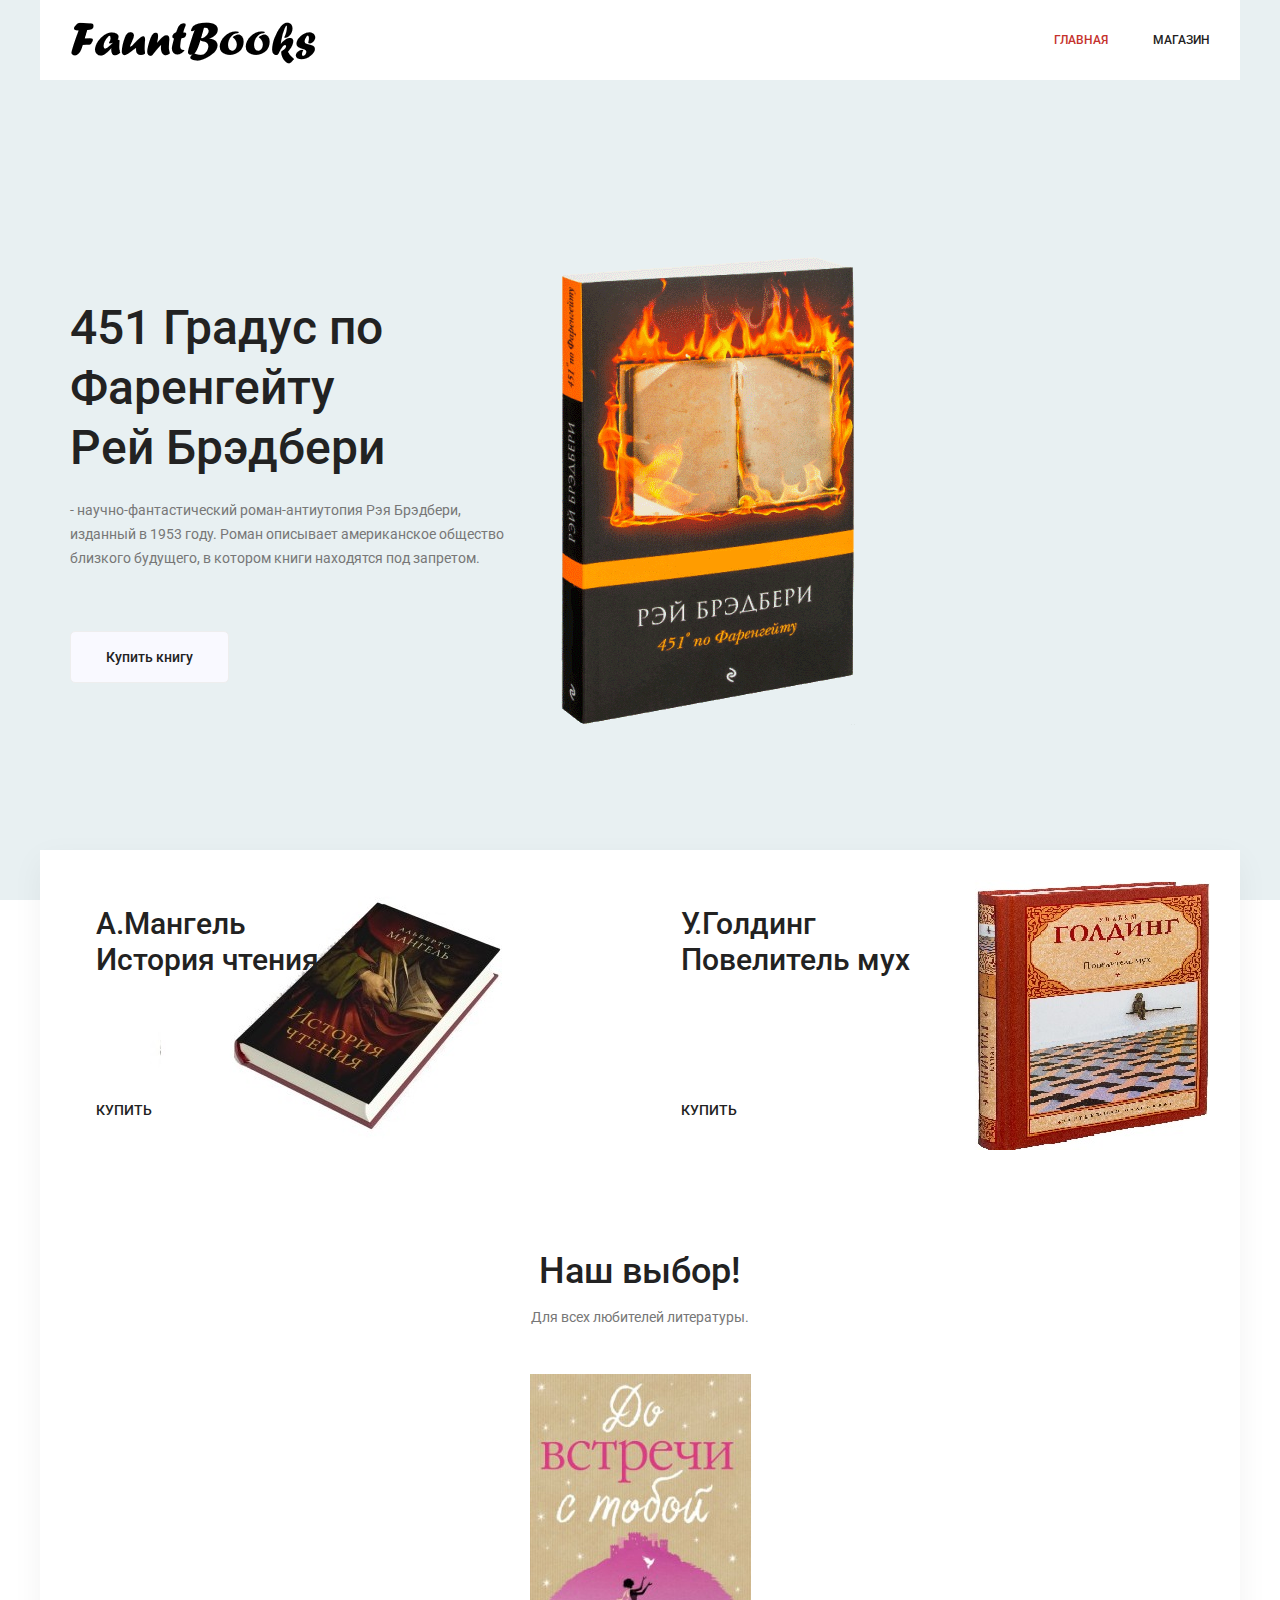
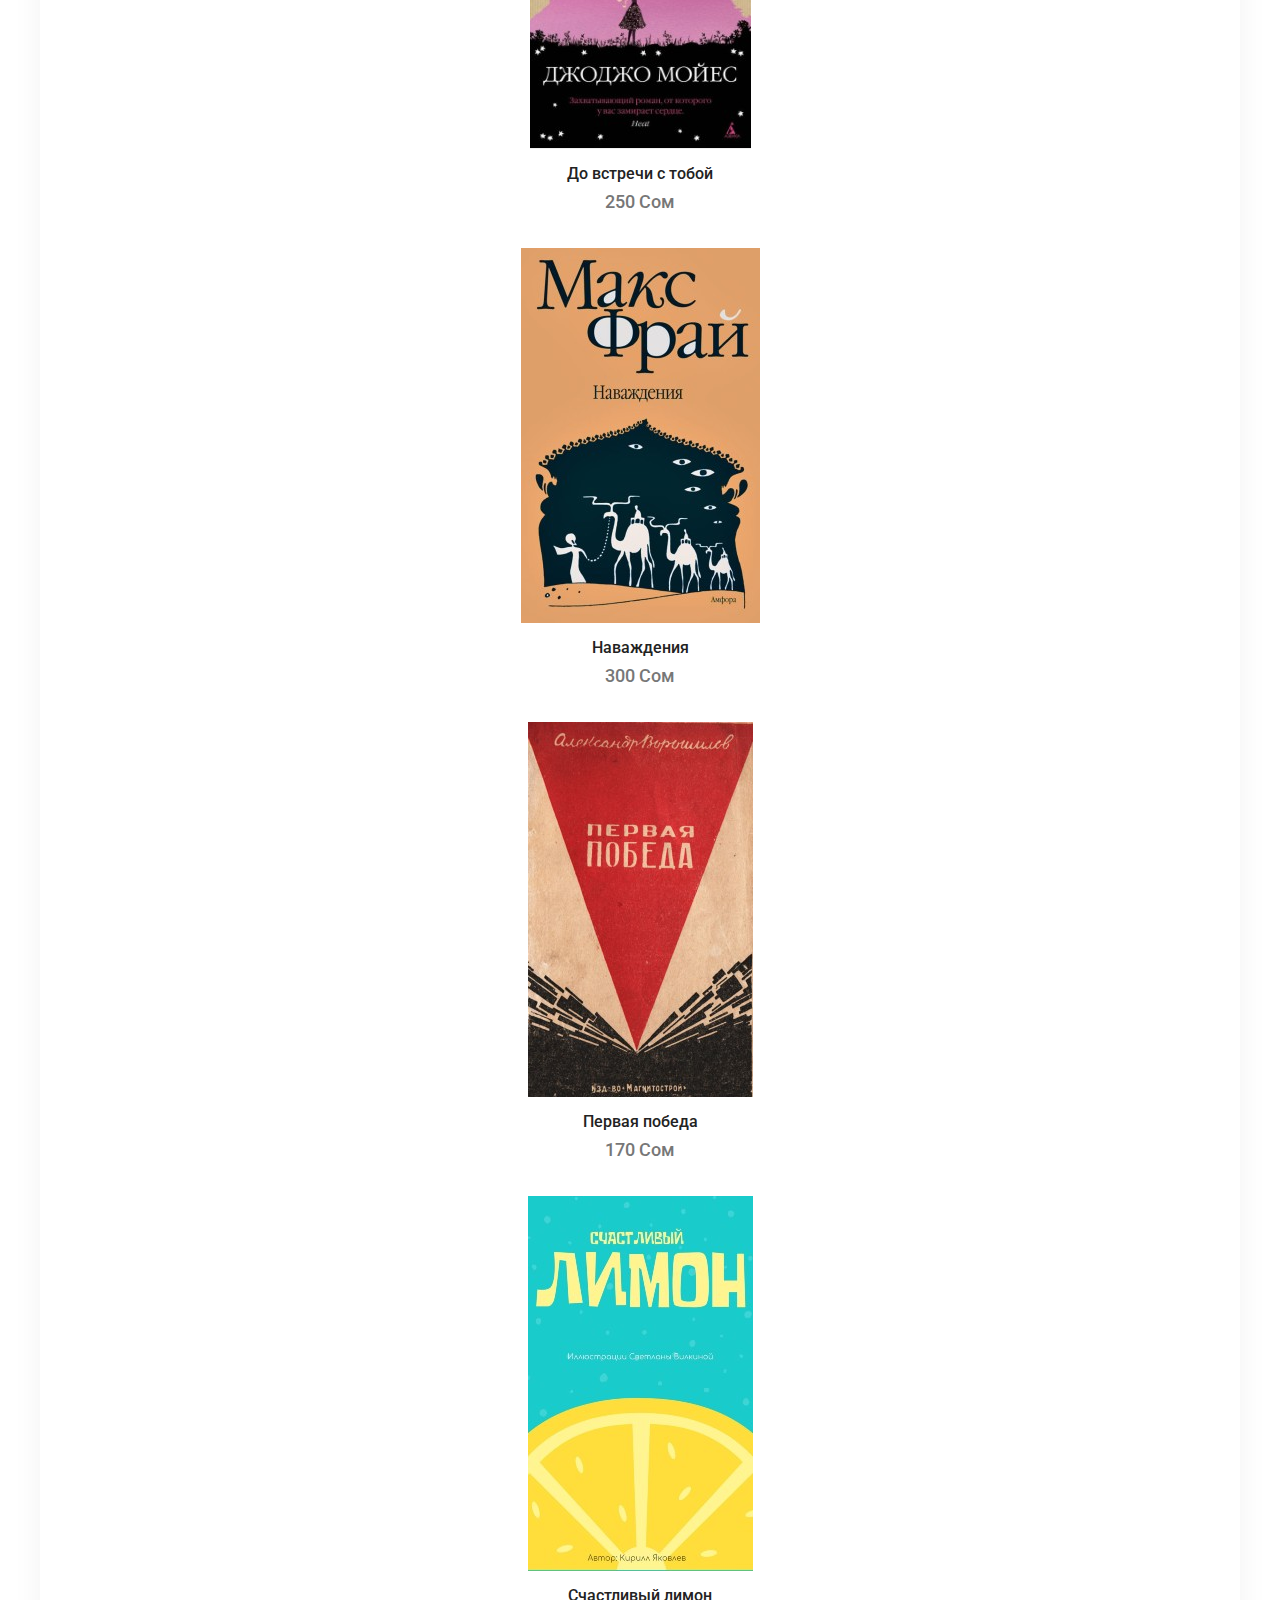
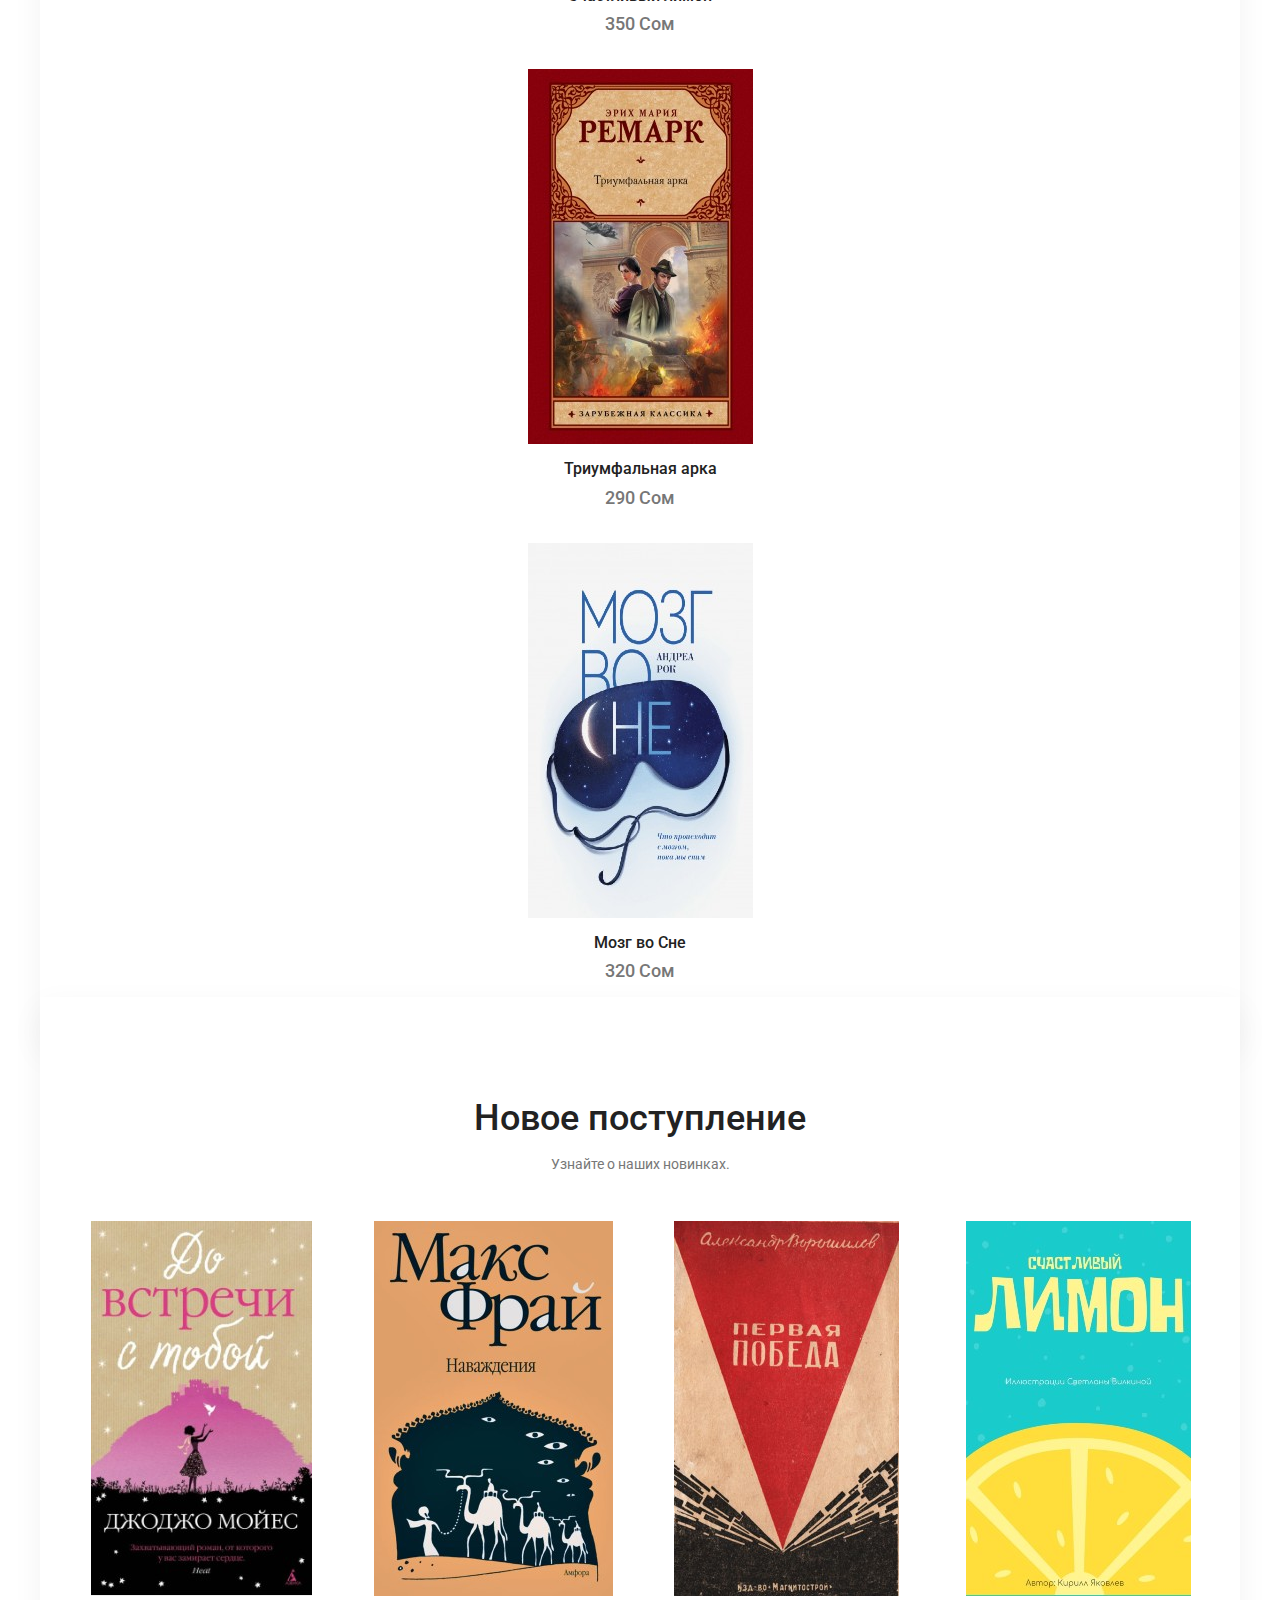
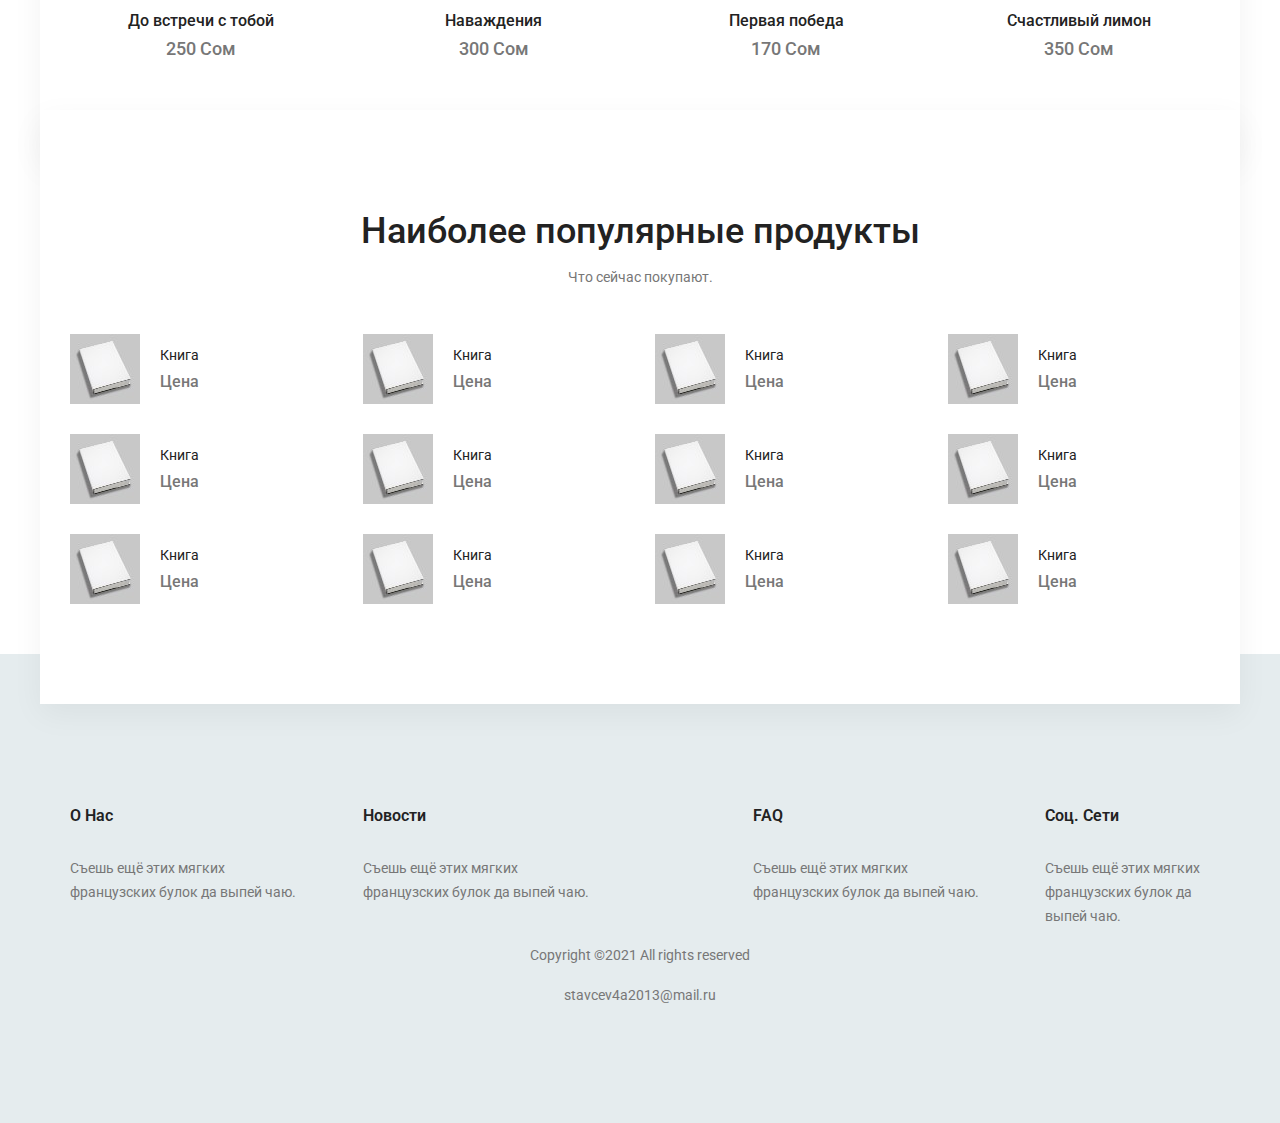
<file: index.html>
<!doctype html>
<html lang="en">
    <head>
        <meta charset="utf-8">
        <meta name="viewport" content="width=device-width, initial-scale=1, shrink-to-fit=no">
        <link rel="icon" href="img/favicon.png" type="image/png">
        <title>FauntBook</title>
		<!-- Bootstrap CSS -->
        <link rel="stylesheet" href="css/bootstrap.css">
        <link rel="stylesheet" href="css/style.css">
    </head>
    <body>
        
        <!--================Хедер - Начало =================-->
        <header class="header_area">
           	<div class="top_menu row m0">
           		<div class="container">
					<div class="float-left">
						
					</div>
           		</div>	
           	</div>	
            <div class="main_menu">
            	<nav class="navbar navbar-expand-lg navbar-light main_box">
					<div class="container">
						<a class="navbar-brand logo_h" href="index.html"><img src="img/logo.png" alt=""></a>
						<button class="navbar-toggler" type="button" data-toggle="collapse" data-target="#navbarSupportedContent" aria-controls="navbarSupportedContent" aria-expanded="false" aria-label="Toggle navigation">
							<span class="icon-bar"></span>
							<span class="icon-bar"></span>
							<span class="icon-bar"></span>
						</button>
                        
						<div class="collapse navbar-collapse offset" id="navbarSupportedContent">
							<ul class="nav navbar-nav menu_nav ml-auto">
								<li class="nav-item active"><a class="nav-link" href="index.html">Главная</a></li> 
								<li class="nav-item submenu dropdown">
									<a href="#" class="nav-link dropdown-toggle" data-toggle="dropdown" role="button" aria-haspopup="true" aria-expanded="false">Магазин</a>
									<ul class="dropdown-menu">
										<li class="nav-item"><a class="nav-link" href="book-page.html">Детали</a>
									</ul>
								</li> 
							</ul>
						</div> 
					</div>
            	</nav>
            </div>
        </header>
        <!--================Хедер - Конец =================-->
        
        <!--================Главный баннер сайта - Начало =================-->
        <section class="home_banner_area">
            <div class="banner_inner d-flex align-items-center">
				<div class="container">
					<div class="banner_content row">
						<div class="col-lg-5">
							<h3>451 Градус по Фаренгейту <br />Рей Брэдбери</h3>
							<p>- научно-фантастический роман-антиутопия Рэя Брэдбери, изданный в 1953 году. 
							   Роман описывает американское общество близкого будущего, в котором книги находятся под запретом.</p>
							<a class="white_bg_btn" href="book-page.html">Купить книгу</a>
						</div>
						<div class="col-lg-7">
							<div class="main-book_img">
								<img src="img/banner/451.png" alt="">
							</div>
						</div>
					</div>
				</div>
            </div>
        </section>
        <!--================Главный баннер сайта - Конец =================-->
        
        <!--================Наш выбор - Начало =================-->
        <section class="feature_product_area">
        	<div class="main_box">
				<div class="container">
					<div class="row hot_product_inner">
						<div class="col-lg-6">
							<div class="hot_p_item">
								<img class="img-fluid" src="img/product/main-books/main-book-1.jpg" alt="">
								<div class="product_text">
									<h4>А.Мангель <br />История чтения</h4>
									<a href="book-page.html">Купить</a>
								</div>
							</div>
						</div>
						<div class="col-lg-6">
							<div class="hot_p_item">
								<img class="img-fluid" src="img/product/main-books/main-book-2.jpg" alt="">
								<div class="product_text">
									<h4>У.Голдинг <br />Повелитель мух</h4>
									<a href="book-page.html">Купить</a>
								</div>
							</div>
						</div>
					</div>
					<div class="feature_product_inner">
						<div class="main_title">
							<h2>Наш выбор!</h2>
							<p>Для всех любителей литературы.</p>
						</div>
						<div class="feature_p_slider owl-carousel">
							<div class="item">
								<div class="f_p_item">
									<div class="f_p_img">
										<img class="img-fluid" src="img/product/our-choice/book-choice-1.jpg" alt="">
										<div class="p_icon">
											<a href="#"><i class="lnr lnr-heart"></i></a>
											<a href="#"><i class="lnr lnr-cart"></i></a>
										</div>
									</div>
									<a href="book-page.html"><h4>До встречи с тобой</h4></a>
									<h5>250 Сом</h5>
								</div>
							</div>
							<div class="item">
								<div class="f_p_item">
									<div class="f_p_img">
										<img class="img-fluid" src="img/product/our-choice/book-choice-2.jpg" alt="">
										<div class="p_icon">
											<a href="#"><i class="lnr lnr-heart"></i></a>
											<a href="#"><i class="lnr lnr-cart"></i></a>
										</div>
									</div>
									<a href="book-page.html"><h4>Наваждения</h4></a>
									<h5>300 Сом</h5>
								</div>
							</div>
							<div class="item">
								<div class="f_p_item">
									<div class="f_p_img">
										<img class="img-fluid" src="img/product/our-choice/book-choice-3.jpg" alt="">
										<div class="p_icon">
											<a href="#"><i class="lnr lnr-heart"></i></a>
											<a href="#"><i class="lnr lnr-cart"></i></a>
										</div>
									</div>
									<a href="book-page.html"><h4>Первая победа</h4></a>
									<h5>170 Сом</h5>
								</div>
							</div>
							<div class="item">
								<div class="f_p_item">
									<div class="f_p_img">
										<img class="img-fluid" src="img/product/our-choice/book-choice-4.jpg" alt="">
										<div class="p_icon">
											<a href="#"><i class="lnr lnr-heart"></i></a>
											<a href="#"><i class="lnr lnr-cart"></i></a>
										</div>
									</div>
									<a href="book-page.html"><h4>Счастливый лимон</h4></a>
									<h5>350 Сом</h5>
								</div>
							</div>
							<div class="item">
								<div class="f_p_item">
									<div class="f_p_img">
										<img class="img-fluid" src="img/product/our-choice/book-choice-5.jpg" alt="">
										<div class="p_icon">
											<a href="#"><i class="lnr lnr-heart"></i></a>
											<a href="#"><i class="lnr lnr-cart"></i></a>
										</div>
									</div>
									<a href="book-page.html"><h4>Триумфальная арка</h4></a>
									<h5>290 Сом</h5>
								</div>
							</div>
							<div class="item">
								<div class="f_p_item">
									<div class="f_p_img">
										<img class="img-fluid" src="img/product/our-choice/book-choice-6.jpg" alt="">
										<div class="p_icon">
											<a href="#"><i class="lnr lnr-heart"></i></a>
											<a href="#"><i class="lnr lnr-cart"></i></a>
										</div>
									</div>
									<a href="book-page.html"><h4>Мозг во Сне</h4></a>
									<h5>320 Сом</h5>
								</div>
							</div>
							</div>
						</div>
					</div>
				</div>
        <!--================Наш выбор - Конец =================-->

        <!--================Новое поступление - Начало =================-->
        <section class="feature_product_area latest_product_area">
        	<div class="main_box">
				<div class="container">
					<div class="feature_product_inner">
						<div class="main_title">
							<h2>Новое поступление</h2>
							<p>Узнайте о наших новинках.</p>
						</div>
						<div class="latest_product_inner row">
							<div class="col-lg-3 col-md-4 col-sm-6">
								<div class="f_p_item">
									<div class="f_p_img">
										<img class="img-fluid" src="img/product/our-choice/book-choice-1.jpg" alt="">
									</div>
									<a href="book-page.html"><h4>До встречи с тобой</h4></a>
									<h5>250 Сом</h5>
								</div>
							</div>
							<div class="col-lg-3 col-md-4 col-sm-6">
								<div class="f_p_item">
									<div class="f_p_img">
										<img class="img-fluid" src="img/product/our-choice/book-choice-2.jpg" alt="">
									</div>
									<a href="book-page.html"><h4>Наваждения</h4></a>
									<h5>300 Сом</h5>
								</div>
							</div>
							<div class="col-lg-3 col-md-4 col-sm-6">
								<div class="f_p_item">
									<div class="f_p_img">
										<img class="img-fluid" src="img/product/our-choice/book-choice-3.jpg" alt="">
									</div>
									<a href="book-page.html"><h4>Первая победа</h4></a>
									<h5>170 Сом</h5>
								</div>
							</div>
							<div class="col-lg-3 col-md-4 col-sm-6">
								<div class="f_p_item">
									<div class="f_p_img">
										<img class="img-fluid" src="img/product/our-choice/book-choice-4.jpg" alt="">
									</div>
									<a href="book-page.html"><h4>Счастливый лимон</h4></a>
									<h5>350 Сом</h5>
								</div>
							</div>
						</div>
					</div>
				</div>
        	</div>
        </section>
        <!--================Новое поступление - Конец =================-->
       
        <!--================Популярное - Начало =================-->
        <section class="most_product_area">
        	<div class="main_box">
				<div class="container">
					<div class="main_title">
						<h2>Наиболее популярные продукты</h2>
						<p>Что сейчас покупают.</p>
					</div>
					<div class="row most_product_inner">
						<div class="col-lg-3 col-sm-6">
							<div class="most_p_list">
								<div class="media">
									<div class="d-flex">
										<img src="img/product/most-books/m-book-1.jpg" alt="">
									</div>
									<div class="media-body">
										<a href="book-page.html"><h4>Книга</h4></a>
										<h3>Цена</h3>
									</div>
								</div>
								<div class="media">
									<div class="d-flex">
										<img src="img/product/most-books/m-book-1.jpg" alt="">
									</div>
									<div class="media-body">
										<a href="book-page.html"><h4>Книга</h4></a>
										<h3>Цена</h3>
									</div>
								</div>
								<div class="media">
									<div class="d-flex">
										<img src="img/product/most-books/m-book-1.jpg" alt="">
									</div>
									<div class="media-body">
										<a href="book-page.html"><h4>Книга</h4></a>
										<h3>Цена</h3>
									</div>
								</div>
							</div>
						</div>
						<div class="col-lg-3 col-sm-6">
							<div class="most_p_list">
								<div class="media">
									<div class="d-flex">
										<img src="img/product/most-books/m-book-1.jpg" alt="">
									</div>
									<div class="media-body">
										<a href="book-page.html"><h4>Книга</h4></a>
										<h3>Цена</h3>
									</div>
								</div>
								<div class="media">
									<div class="d-flex">
										<img src="img/product/most-books/m-book-1.jpg" alt="">
									</div>
									<div class="media-body">
										<a href="book-page.html"><h4>Книга</h4></a>
										<h3>Цена</h3>
									</div>
								</div>
								<div class="media">
									<div class="d-flex">
										<img src="img/product/most-books/m-book-1.jpg" alt="">
									</div>
									<div class="media-body">
										<a href="book-page.html"><h4>Книга</h4></a>
										<h3>Цена</h3>
									</div>
								</div>
							</div>
						</div>
						<div class="col-lg-3 col-sm-6">
							<div class="most_p_list">
								<div class="media">
									<div class="d-flex">
										<img src="img/product/most-books/m-book-1.jpg" alt="">
									</div>
									<div class="media-body">
										<a href="book-page.html"><h4>Книга</h4></a>
										<h3>Цена</h3>
									</div>
								</div>
								<div class="media">
									<div class="d-flex">
										<img src="img/product/most-books/m-book-1.jpg" alt="">
									</div>
									<div class="media-body">
										<a href="book-page.html"><h4>Книга</h4></a>
										<h3>Цена</h3>
									</div>
								</div>
								<div class="media">
									<div class="d-flex">
										<img src="img/product/most-books/m-book-1.jpg" alt="">
									</div>
									<div class="media-body">
										<a href="book-page.html"><h4>Книга</h4></a>
										<h3>Цена</h3>
									</div>
								</div>
							</div>
						</div>
						<div class="col-lg-3 col-sm-6">
							<div class="most_p_list">
								<div class="media">
									<div class="d-flex">
										<img src="img/product/most-books/m-book-1.jpg" alt="">
									</div>
									<div class="media-body">
										<a href="book-page.html"><h4>Книга</h4></a>
										<h3>Цена</h3>
									</div>
								</div>
								<div class="media">
									<div class="d-flex">
										<img src="img/product/most-books/m-book-1.jpg" alt="">
									</div>
									<div class="media-body">
										<a href="book-page.html"><h4>Книга</h4></a>
										<h3>Цена</h3>
									</div>
								</div>
								<div class="media">
									<div class="d-flex">
										<img src="img/product/most-books/m-book-1.jpg" alt="">
									</div>
									<div class="media-body">
										<a href="book-page.html"><h4>Книга</h4></a>
										<h3>Цена</h3>
									</div>
								</div>
							</div>
						</div>
					</div>
				</div>
        	</div>
        </section>
        <!--================Популярное - Конец =================-->
        
        <!--================Футер - Начало  =================-->	
        <footer class="footer-area">
            <div class="container">
                <div class="row">
                    <div class="col-lg-3  col-md-6 col-sm-6">
                        <div class="single-footer-widget">
                            <h6 class="footer_title">О Нас</h6>
                            <p>Съешь ещё этих мягких французских булок да выпей чаю.</p>
                        </div>
                    </div>
                    <div class="col-lg-4 col-md-6 col-sm-6">
                        <div class="single-footer-widget">
                            <h6 class="footer_title">Новости</h6>
                            <p>Съешь ещё этих мягких французских булок да выпей чаю.</p>
                        </div>
                    </div>
                    <div class="col-lg-3 col-md-6 col-sm-6">
                        <div class="single-footer-widget instafeed">
                            <h6 class="footer_title">FAQ</h6>
                            <p>Съешь ещё этих мягких французских булок да выпей чаю.</p>
                        </div>
                    </div>	
                    <div class="col-lg-2 col-md-6 col-sm-6">
                        <div class="single-footer-widget f_social_wd">
                            <h6 class="footer_title">Соц. Сети</h6>
                            <p>Съешь ещё этих мягких французских булок да выпей чаю.</p>
                        </div>
                    </div>						
                </div>
                <div>
                    <p class="text-center">Copyright &copy;2021 All rights reserved</p>
                    <p class="text-center">stavcev4a2013@mail.ru</p>
                </div>
            </div>
        </footer>
		<!--================Футер - Конец  =================-->
        
       <!--Дополнительный JavaScript -->
        <script src="js/jquery-3.2.1.min.js"></script> 
        <script src="js/popper.js"></script>
        <script src="js/bootstrap.min.js"></script> 
        <script src="js/stellar.js"></script> 
        <script src="js/jquery.ajaxchimp.min.js"></script> 
        <script src="js/theme.js"></script>
</file>
<file: css/style.css>
/* Шрифты */
@import url("https://fonts.googleapis.com/css?family=Poppins:200,300,400,500,600,700|Roboto:300,400,500,700");
.list {
  list-style: none;
  margin: 0px;
  padding: 0px;
}

a {
  text-decoration: none;
  -webkit-transition: all 0.3s ease-in-out;
  -o-transition: all 0.3s ease-in-out;
  transition: all 0.3s ease-in-out;
}

a:hover, a:focus {
  text-decoration: none;
  outline: none;
}

.row.m0 {
  margin: 0px;
}

body {
  line-height: 24px;
  font-size: 14px;
  font-family: "Roboto", sans-serif;
  font-weight: normal;
  color: #777777;
}

h1, h2, h3, h4, h5, h6 {
  font-family: "Roboto", sans-serif;
  font-weight: 500;
}

button:focus {
  outline: none;
  -webkit-box-shadow: none;
  box-shadow: none;
}

.p_120 {
  padding-top: 120px;
  padding-bottom: 120px;
}

.p_100 {
  padding-top: 100px;
  padding-bottom: 100px;
}

.p0 {
  padding-left: 0px;
  padding-right: 0px;
  overflow: hidden;
}

.pad_top {
  padding-top: 120px;
}

.mt-25 {
  margin-top: 25px;
}

@media (min-width: 1200px) {
  .container {
    max-width: 1170px;
  }
}

@media (min-width: 1620px) {
  .box_1620 {
    max-width: 1650px;
    margin: auto;
  }
}

.main_box {
  max-width: 1200px;
  margin: auto;
  background: #fff;
}

/* Основные части CSS - Начало */
.main_title {
  text-align: center;
  max-width: 720px;
  margin: 0px auto 45px;
}

.main_title h2 {
  font-family: "Roboto", sans-serif;
  font-size: 36px;
  color: #222222;
  margin-bottom: 12px;
  font-weight: 500;
}

.main_title p {
  font-size: 14px;
  font-family: "Roboto", sans-serif;
  font-weight: normal;
  line-height: 24px;
  color: #777777;
  margin-bottom: 0px;
}

/* Основные части CSS - Конец */
.header_area {
  position: absolute;
  width: 100%;
  top: 0;
  left: 0;
  z-index: 99;
  -webkit-transition: background 0.4s, all 0.3s linear;
  -o-transition: background 0.4s, all 0.3s linear;
  transition: background 0.4s, all 0.3s linear;
}

.header_area .navbar {
  background: #fff;
  padding: 0px;
  border: 0px;
  border-radius: 0px;
}

.header_area .navbar .nav .nav-item {
  margin-right: 45px;
}

.header_area .navbar .nav .nav-item .nav-link {
  font: 500 12px/80px "Roboto", sans-serif;
  text-transform: uppercase;
  color: #222222;
  padding: 0px;
  display: inline-block;
}

.header_area .navbar .nav .nav-item .nav-link:after {
  display: none;
}

.header_area .navbar .nav .nav-item:hover .nav-link, .header_area .navbar .nav .nav-item.active .nav-link {
  color: #c5322d;
}

.header_area .navbar .nav .nav-item.submenu {
  position: relative;
}

.header_area .navbar .nav .nav-item.submenu ul {
  border: none;
  padding: 0px;
  border-radius: 0px;
  -webkit-box-shadow: none;
  box-shadow: none;
  margin: 0px;
  background: #fff;
}

@media (min-width: 992px) {
  .header_area .navbar .nav .nav-item.submenu ul {
    position: absolute;
    top: 120%;
    left: 0px;
    min-width: 200px;
    text-align: left;
    opacity: 0;
    -webkit-transition: all 300ms ease-in;
    -o-transition: all 300ms ease-in;
    transition: all 300ms ease-in;
    visibility: hidden;
    display: block;
    border: none;
    padding: 0px;
    border-radius: 0px;
  }
}

.header_area .navbar .nav .nav-item.submenu ul:before {
  content: "";
  width: 0;
  height: 0;
  border-style: solid;
  border-width: 10px 10px 0 10px;
  border-color: #eeeeee transparent transparent transparent;
  position: absolute;
  right: 24px;
  top: 45px;
  z-index: 3;
  opacity: 0;
  -webkit-transition: all 400ms linear;
  -o-transition: all 400ms linear;
  transition: all 400ms linear;
}

.header_area .navbar .nav .nav-item.submenu ul .nav-item {
  display: block;
  float: none;
  margin-right: 0px;
  border-bottom: 1px solid #ededed;
  margin-left: 0px;
  -webkit-transition: all 0.4s linear;
  -o-transition: all 0.4s linear;
  transition: all 0.4s linear;
}

.header_area .navbar .nav .nav-item.submenu ul .nav-item .nav-link {
  line-height: 45px;
  color: #222222;
  padding: 0px 30px;
  -webkit-transition: all 150ms linear;
  -o-transition: all 150ms linear;
  transition: all 150ms linear;
  display: block;
  margin-right: 0px;
}

.header_area .navbar .nav .nav-item.submenu ul .nav-item:last-child {
  border-bottom: none;
}

.header_area .navbar .nav .nav-item.submenu ul .nav-item:hover .nav-link {
  background: #c5322d;
  color: #fff;
}

@media (min-width: 992px) {
  .header_area .navbar .nav .nav-item.submenu:hover ul {
    visibility: visible;
    opacity: 1;
    top: 100%;
  }
}

.header_area .navbar .nav .nav-item.submenu:hover ul .nav-item {
  margin-top: 0px;
}

.header_area .navbar .nav .nav-item:last-child {
  margin-right: 0px;
}

.header_area .navbar .nav.navbar-nav.navbar-right li {
  margin-left: 25px;
  margin-right: 0px;
}

.header_area .navbar .nav.navbar-nav.navbar-right li:first-child {
  margin-left: 35px;
}

.header_area .navbar .search {
  font-size: 14px;
  line-height: 80px;
  display: inline-block;
  color: #222222;
}

.header_area .navbar .search i {
  font-weight: 600;
}

.header_area .navbar .cart {
  color: #222222;
  font-size: 14px;
  line-height: 80px;
}

.header_area .navbar .cart i {
  font-weight: 600;
}

.header_area.navbar_fixed .main_menu {
  position: fixed;
  width: 100%;
  top: -70px;
  left: 0;
  right: 0;
  background: #fff;
  -webkit-transform: translateY(70px);
  -ms-transform: translateY(70px);
  transform: translateY(70px);
  -webkit-transition: background 500ms ease, -webkit-transform 500ms ease;
  transition: background 500ms ease, -webkit-transform 500ms ease;
  -o-transition: transform 500ms ease, background 500ms ease;
  transition: transform 500ms ease, background 500ms ease;
  transition: transform 500ms ease, background 500ms ease, -webkit-transform 500ms ease;
  -webkit-transition: transform 500ms ease, background 500ms ease;
  -webkit-box-shadow: 0px 3px 16px 0px rgba(0, 0, 0, 0.1);
  box-shadow: 0px 3px 16px 0px rgba(0, 0, 0, 0.1);
}

.header_area.navbar_fixed .main_menu .navbar .nav .nav-item .nav-link {
  line-height: 70px;
}

.top_menu .float-left a {
  line-height: 40px;
  color: #777777;
  font-size: 12px;
  font-family: "Roboto", sans-serif;
  font-weight: normal;
  margin-right: 70px;
}

.top_menu .float-left a:last-child {
  margin-right: 0px;
}

.top_menu .header_social {
  margin-bottom: 0px;
}

.top_menu .header_social li {
  display: inline-block;
  margin-right: 15px;
}

.top_menu .header_social li a {
  font-size: 14px;
  color: #777777;
  display: inline-block;
  line-height: 40px;
  -webkit-transition: all 300ms linear 0s;
  -o-transition: all 300ms linear 0s;
  transition: all 300ms linear 0s;
}

.top_menu .header_social li:last-child {
  margin-right: 0px;
}

.top_menu .header_social li:hover a {
  color: #c5322d;
}

.top_menu .ac_btn {
  line-height: 28px;
  border: 1px solid #eeeeee;
  display: inline-block;
  background: #f9f9ff;
  padding: 0px 19px;
  font-size: 12px;
  font-family: "Roboto", sans-serif;
  font-weight: 500;
  color: #777777;
  -webkit-transition: all 300ms linear 0s;
  -o-transition: all 300ms linear 0s;
  transition: all 300ms linear 0s;
  margin-right: 1px;
  margin-top: 8px;
}

.top_menu .ac_btn:hover {
  background: #c5322d;
  color: #fff;
  border-color: #c5322d;
}

.top_menu .dn_btn {
  line-height: 28px;
  border: 1px solid #c5322d;
  display: inline-block;
  background: #c5322d;
  padding: 0px 19px;
  font-size: 12px;
  font-family: "Roboto", sans-serif;
  font-weight: 500;
  color: #fff;
  -webkit-transition: all 300ms linear 0s;
  -o-transition: all 300ms linear 0s;
  transition: all 300ms linear 0s;
  margin-top: 8px;
  border-radius: 3px;
}

.top_menu .dn_btn:hover {
  background: transparent;
  color: #222222;
  border-color: #c5322d;
}

.top_menu .lan_pack {
  height: 30px;
  border: 1px solid #eeeeee;
  border-radius: 3px;
  line-height: 28px;
  font-size: 12px;
  font-family: "Roboto", sans-serif;
  font-weight: 500;
  padding-left: 19px;
  padding-right: 36px;
  color: #777777;
  background: #f9f9ff;
  margin-right: 5px;
  margin-top: 8px;
}

.top_menu .lan_pack .current {
  color: #777777;
}

.top_menu .lan_pack:after {
  content: "\f0d7";
  border: none !important;
  font: normal normal normal 12px/1 FontAwesome;
  -webkit-transform: rotate(0deg);
  -ms-transform: rotate(0deg);
  transform: rotate(0deg);
  height: auto;
  margin-top: -6px;
  right: 20px;
}

/* Баннер CSS - Начало */
.home_banner_area {
  position: relative;
  z-index: 1;
  min-height: 900px;
  background: #e8f0f2;
}

.home_banner_area .banner_inner {
  position: relative;
  width: 100%;
  min-height: 900px;
}

.home_banner_area .banner_inner .overlay {
  background: url(../img/banner/home-banner.jpg) no-repeat scroll center center;
  position: absolute;
  left: 0;
  right: 0;
  top: 0;
  height: 121%;
  bottom: 0;
  z-index: -1;
}

.home_banner_area .banner_inner .banner_content {
  color: #222222;
  padding-top: 80px;
}

.home_banner_area .banner_inner .banner_content .col-lg-5 {
  -ms-flex-item-align: center;
  align-self: center;
  vertical-align: middle;
}

.home_banner_area .banner_inner .banner_content h3 {
  font-size: 48px;
  font-family: "Roboto", sans-serif;
  font-weight: 500;
  line-height: 60px;
  margin-bottom: 20px;
}

.home_banner_area .banner_inner .banner_content p {
  font-size: 14px;
  line-height: 24px;
  font-family: "Roboto", sans-serif;
  font-weight: normal;
  color: #777777;
}

.home_banner_area .banner_inner .banner_content .white_bg_btn {
  margin-top: 45px;
  line-height: 50px;
  border-radius: 5px;
  display: inline-block;
  font-weight: 500;
  font-size: 14px;
  -webkit-box-shadow: 0px 10px 20px 0px rgba(0, 0, 0, 0.1);
  box-shadow: 0px 10px 20px 0px rgba(0, 0, 0, 0.1);
}

.home_banner_area .banner_inner .banner_content .halemet_img {
  text-align: right;
}



.banner_box {
  max-width: 1620px;
  margin: auto;
}

.banner_area {
  position: relative;
  z-index: 1;
  min-height: 395px;
}

.banner_area .banner_inner {
  position: relative;
  overflow: hidden;
  width: 100%;
  min-height: 395px;
  background: #e8f0f2;
  z-index: 1;
}

.banner_area .banner_inner .overlay {
  background: url(../img/banner/banner.jpg) no-repeat scroll center center;
  position: absolute;
  left: 0;
  right: 0;
  top: 0;
  height: 125%;
  bottom: 0;
  z-index: -1;
  opacity: 1;
}

.banner_area .banner_inner .banner_content h2 {
  color: #222222;
  font-size: 48px;
  font-family: "Roboto", sans-serif;
  margin-bottom: 12px;
  font-weight: 500;
  margin-top: 100px;
}

.banner_area .banner_inner .banner_content .page_link a {
  font-size: 14px;
  color: #777777;
  font-family: "Roboto", sans-serif;
  margin-right: 32px;
  position: relative;
}

.banner_area .banner_inner .banner_content .page_link a:before {
  content: "\e87a";
  font-family: 'Linearicons-Free';
  font-size: 14px;
  position: absolute;
  right: -25px;
  top: 50%;
  -webkit-transform: translateY(-50%);
  -ms-transform: translateY(-50%);
  transform: translateY(-50%);
}

.banner_area .banner_inner .banner_content .page_link a:last-child {
  margin-right: 0px;
}

.banner_area .banner_inner .banner_content .page_link a:last-child:before {
  display: none;
}

.banner_area .banner_inner .banner_content .page_link a:hover {
  color: #c5322d;
}

/* Баннер CSS - Конец */

.sample-text-area {
  padding: 100px 0 70px 0;
}

.sample-text {
  margin-bottom: 0;
}

.text-heading {
  margin-bottom: 30px;
  font-size: 24px;
}

.typo-list {
  margin-bottom: 10px;
}

@media (max-width: 767px) {
  .typo-sec {
    margin-bottom: 30px;
  }
}

@media (max-width: 767px) {
  .element-wrap {
    margin-top: 30px;
  }
}

b, sup, sub, u, del {
  color: #f8b600;
}

h1 {
  font-size: 36px;
}

h2 {
  font-size: 30px;
}

h3 {
  font-size: 24px;
}

h4 {
  font-size: 18px;
}

h5 {
  font-size: 16px;
}

h6 {
  font-size: 14px;
}

.typography h1, .typography h2, .typography h3, .typography h4, .typography h5, .typography h6 {
  color: #777777;
}

.button-area .border-top-generic {
  padding: 70px 15px;
  border-top: 1px dotted #eee;
}

.button-group-area .genric-btn {
  margin-right: 10px;
  margin-top: 10px;
}

.button-group-area .genric-btn:last-child {
  margin-right: 0;
}

.circle {
  border-radius: 20px;
}

.genric-btn {
  display: inline-block;
  outline: none;
  line-height: 40px;
  padding: 0 30px;
  font-size: .8em;
  text-align: center;
  text-decoration: none;
  font-weight: 500;
  cursor: pointer;
  -webkit-transition: all 0.3s ease 0s;
  -moz-transition: all 0.3s ease 0s;
  -o-transition: all 0.3s ease 0s;
  transition: all 0.3s ease 0s;
}

.genric-btn:focus {
  outline: none;
}

.genric-btn.e-large {
  padding: 0 40px;
  line-height: 50px;
}

.genric-btn.large {
  line-height: 45px;
}

.genric-btn.medium {
  line-height: 30px;
}

.genric-btn.small {
  line-height: 25px;
}

.genric-btn.radius {
  border-radius: 3px;
}

.genric-btn.circle {
  border-radius: 20px;
}

.genric-btn.arrow {
  display: -webkit-inline-box;
  display: -ms-inline-flexbox;
  display: inline-flex;
  -webkit-box-align: center;
  -ms-flex-align: center;
  align-items: center;
}

.genric-btn.arrow span {
  margin-left: 10px;
}

.genric-btn.default {
  color: #222222;
  background: #f9f9ff;
  border: 1px solid transparent;
}

.genric-btn.default:hover {
  border: 1px solid #f9f9ff;
  background: #fff;
}

.genric-btn.default-border {
  border: 1px solid #f9f9ff;
  background: #fff;
}

.genric-btn.default-border:hover {
  color: #222222;
  background: #f9f9ff;
  border: 1px solid transparent;
}

.genric-btn.primary {
  color: #fff;
  background: #f8b600;
  border: 1px solid transparent;
}

.genric-btn.primary:hover {
  color: #f8b600;
  border: 1px solid #f8b600;
  background: #fff;
}

.genric-btn.primary-border {
  color: #f8b600;
  border: 1px solid #f8b600;
  background: #fff;
}

.genric-btn.primary-border:hover {
  color: #fff;
  background: #f8b600;
  border: 1px solid transparent;
}

.genric-btn.success {
  color: #fff;
  background: #4cd3e3;
  border: 1px solid transparent;
}

.genric-btn.success:hover {
  color: #4cd3e3;
  border: 1px solid #4cd3e3;
  background: #fff;
}

.genric-btn.success-border {
  color: #4cd3e3;
  border: 1px solid #4cd3e3;
  background: #fff;
}

.genric-btn.success-border:hover {
  color: #fff;
  background: #4cd3e3;
  border: 1px solid transparent;
}

.genric-btn.info {
  color: #fff;
  background: #38a4ff;
  border: 1px solid transparent;
}

.genric-btn.info:hover {
  color: #38a4ff;
  border: 1px solid #38a4ff;
  background: #fff;
}

.genric-btn.info-border {
  color: #38a4ff;
  border: 1px solid #38a4ff;
  background: #fff;
}

.genric-btn.info-border:hover {
  color: #fff;
  background: #38a4ff;
  border: 1px solid transparent;
}

.genric-btn.warning {
  color: #fff;
  background: #f4e700;
  border: 1px solid transparent;
}

.genric-btn.warning:hover {
  color: #f4e700;
  border: 1px solid #f4e700;
  background: #fff;
}

.genric-btn.warning-border {
  color: #f4e700;
  border: 1px solid #f4e700;
  background: #fff;
}

.genric-btn.warning-border:hover {
  color: #fff;
  background: #f4e700;
  border: 1px solid transparent;
}

.genric-btn.danger {
  color: #fff;
  background: #f44a40;
  border: 1px solid transparent;
}

.genric-btn.danger:hover {
  color: #f44a40;
  border: 1px solid #f44a40;
  background: #fff;
}

.genric-btn.danger-border {
  color: #f44a40;
  border: 1px solid #f44a40;
  background: #fff;
}

.genric-btn.danger-border:hover {
  color: #fff;
  background: #f44a40;
  border: 1px solid transparent;
}

.genric-btn.link {
  color: #222222;
  background: #f9f9ff;
  text-decoration: underline;
  border: 1px solid transparent;
}

.genric-btn.link:hover {
  color: #222222;
  border: 1px solid #f9f9ff;
  background: #fff;
}

.genric-btn.link-border {
  color: #222222;
  border: 1px solid #f9f9ff;
  background: #fff;
  text-decoration: underline;
}

.genric-btn.link-border:hover {
  color: #222222;
  background: #f9f9ff;
  border: 1px solid transparent;
}

.genric-btn.disable {
  color: #222222, 0.3;
  background: #f9f9ff;
  border: 1px solid transparent;
  cursor: not-allowed;
}

.generic-blockquote {
  padding: 30px 50px 30px 30px;
  background: #fff;
  border-left: 2px solid #f8b600;
}

@media (max-width: 991px) {
  .progress-table-wrap {
    overflow-x: scroll;
  }
}

.progress-table {
  background: #fff;
  padding: 15px 0px 30px 0px;
  min-width: 800px;
}

.progress-table .serial {
  width: 11.83%;
  padding-left: 30px;
}

.progress-table .country {
  width: 28.07%;
}

.progress-table .visit {
  width: 19.74%;
}

.progress-table .percentage {
  width: 40.36%;
  padding-right: 50px;
}

.progress-table .table-head {
  display: -webkit-box;
  display: -ms-flexbox;
  display: flex;
}

.progress-table .table-head .serial, .progress-table .table-head .country, .progress-table .table-head .visit, .progress-table .table-head .percentage {
  color: #222222;
  line-height: 40px;
  text-transform: uppercase;
  font-weight: 500;
}

.progress-table .table-row {
  padding: 15px 0;
  border-top: 1px solid #edf3fd;
  display: -webkit-box;
  display: -ms-flexbox;
  display: flex;
}

.progress-table .table-row .serial, .progress-table .table-row .country, .progress-table .table-row .visit, .progress-table .table-row .percentage {
  display: -webkit-box;
  display: -ms-flexbox;
  display: flex;
  -webkit-box-align: center;
  -ms-flex-align: center;
  align-items: center;
}

.progress-table .table-row .country img {
  margin-right: 15px;
}

.progress-table .table-row .percentage .progress {
  width: 80%;
  border-radius: 0px;
  background: transparent;
}

.progress-table .table-row .percentage .progress .progress-bar {
  height: 5px;
  line-height: 5px;
}

.progress-table .table-row .percentage .progress .progress-bar.color-1 {
  background-color: #6382e6;
}

.progress-table .table-row .percentage .progress .progress-bar.color-2 {
  background-color: #e66686;
}

.progress-table .table-row .percentage .progress .progress-bar.color-3 {
  background-color: #f09359;
}

.progress-table .table-row .percentage .progress .progress-bar.color-4 {
  background-color: #73fbaf;
}

.progress-table .table-row .percentage .progress .progress-bar.color-5 {
  background-color: #73fbaf;
}

.progress-table .table-row .percentage .progress .progress-bar.color-6 {
  background-color: #6382e6;
}

.progress-table .table-row .percentage .progress .progress-bar.color-7 {
  background-color: #a367e7;
}

.progress-table .table-row .percentage .progress .progress-bar.color-8 {
  background-color: #e66686;
}

.single-gallery-image {
  margin-top: 30px;
  background-repeat: no-repeat !important;
  background-position: center center !important;
  background-size: cover !important;
  height: 200px;
  -webkit-transition: all 0.3s ease 0s;
  -moz-transition: all 0.3s ease 0s;
  -o-transition: all 0.3s ease 0s;
  transition: all 0.3s ease 0s;
}

.single-gallery-image:hover {
  opacity: .8;
}

.list-style {
  width: 14px;
  height: 14px;
}


.single-input {
  display: block;
  width: 100%;
  line-height: 40px;
  border: none;
  outline: none;
  background: #f9f9ff;
  padding: 0 20px;
}


.default-switch {
  width: 35px;
  height: 17px;
  border-radius: 8.5px;
  background: #fff;
  position: relative;
  cursor: pointer;
}

.default-switch input {
  position: absolute;
  left: 0;
  top: 0;
  right: 0;
  bottom: 0;
  width: 100%;
  height: 100%;
  opacity: 0;
  cursor: pointer;
}

.default-switch input + label {
  position: absolute;
  top: 1px;
  left: 1px;
  width: 15px;
  height: 15px;
  border-radius: 50%;
  background: #f8b600;
  -webkit-transition: all 0.2s;
  -moz-transition: all 0.2s;
  -o-transition: all 0.2s;
  transition: all 0.2s;
  -webkit-box-shadow: 0px 4px 5px 0px rgba(0, 0, 0, 0.2);
  box-shadow: 0px 4px 5px 0px rgba(0, 0, 0, 0.2);
  cursor: pointer;
}

.default-switch input:checked + label {
  left: 19px;
}

.single-element-widget {
  margin-bottom: 30px;
}

.primary-switch {
  width: 35px;
  height: 17px;
  border-radius: 8.5px;
  background: #fff;
  position: relative;
  cursor: pointer;
}

.primary-switch input {
  position: absolute;
  left: 0;
  top: 0;
  right: 0;
  bottom: 0;
  width: 100%;
  height: 100%;
  opacity: 0;
}

.primary-switch input + label {
  position: absolute;
  left: 0;
  top: 0;
  right: 0;
  bottom: 0;
  width: 100%;
  height: 100%;
}

.primary-switch input + label:before {
  content: "";
  position: absolute;
  left: 0;
  top: 0;
  right: 0;
  bottom: 0;
  width: 100%;
  height: 100%;
  background: transparent;
  border-radius: 8.5px;
  cursor: pointer;
  -webkit-transition: all 0.2s;
  -moz-transition: all 0.2s;
  -o-transition: all 0.2s;
  transition: all 0.2s;
}

.primary-switch input + label:after {
  content: "";
  position: absolute;
  top: 1px;
  left: 1px;
  width: 15px;
  height: 15px;
  border-radius: 50%;
  background: #fff;
  -webkit-transition: all 0.2s;
  -moz-transition: all 0.2s;
  -o-transition: all 0.2s;
  transition: all 0.2s;
  -webkit-box-shadow: 0px 4px 5px 0px rgba(0, 0, 0, 0.2);
  box-shadow: 0px 4px 5px 0px rgba(0, 0, 0, 0.2);
  cursor: pointer;
}

.primary-switch input:checked + label:after {
  left: 19px;
}

.primary-switch input:checked + label:before {
  background: #f8b600;
}

.confirm-switch {
  width: 35px;
  height: 17px;
  border-radius: 8.5px;
  background: #fff;
  position: relative;
  cursor: pointer;
}

.confirm-switch input {
  position: absolute;
  left: 0;
  top: 0;
  right: 0;
  bottom: 0;
  width: 100%;
  height: 100%;
  opacity: 0;
}

.confirm-switch input + label {
  position: absolute;
  left: 0;
  top: 0;
  right: 0;
  bottom: 0;
  width: 100%;
  height: 100%;
}

.confirm-switch input + label:before {
  content: "";
  position: absolute;
  left: 0;
  top: 0;
  right: 0;
  bottom: 0;
  width: 100%;
  height: 100%;
  background: transparent;
  border-radius: 8.5px;
  -webkit-transition: all 0.2s;
  -moz-transition: all 0.2s;
  -o-transition: all 0.2s;
  transition: all 0.2s;
  cursor: pointer;
}

.confirm-switch input + label:after {
  content: "";
  position: absolute;
  top: 1px;
  left: 1px;
  width: 15px;
  height: 15px;
  border-radius: 50%;
  background: #fff;
  -webkit-transition: all 0.2s;
  -moz-transition: all 0.2s;
  -o-transition: all 0.2s;
  transition: all 0.2s;
  -webkit-box-shadow: 0px 4px 5px 0px rgba(0, 0, 0, 0.2);
  box-shadow: 0px 4px 5px 0px rgba(0, 0, 0, 0.2);
  cursor: pointer;
}

.confirm-switch input:checked + label:after {
  left: 19px;
}

.confirm-switch input:checked + label:before {
  background: #4cd3e3;
}

.primary-checkbox {
  width: 16px;
  height: 16px;
  border-radius: 3px;
  background: #fff;
  position: relative;
  cursor: pointer;
}

.primary-checkbox input {
  position: absolute;
  left: 0;
  top: 0;
  right: 0;
  bottom: 0;
  width: 100%;
  height: 100%;
  opacity: 0;
}

.primary-checkbox input + label {
  position: absolute;
  left: 0;
  top: 0;
  right: 0;
  bottom: 0;
  width: 100%;
  height: 100%;
  border-radius: 3px;
  cursor: pointer;
  border: 1px solid #f1f1f1;
}

.single-defination h4 {
  color: #222222;
}

.primary-checkbox input:checked + label {
  background: url(../img/elements/primary-check.png) no-repeat center center/cover;
  border: none;
}

.confirm-checkbox {
  width: 16px;
  height: 16px;
  border-radius: 3px;
  background: #fff;
  position: relative;
  cursor: pointer;
}

.confirm-checkbox input {
  position: absolute;
  left: 0;
  top: 0;
  right: 0;
  bottom: 0;
  width: 100%;
  height: 100%;
  opacity: 0;
}

.confirm-checkbox input + label {
  position: absolute;
  left: 0;
  top: 0;
  right: 0;
  bottom: 0;
  width: 100%;
  height: 100%;
  border-radius: 3px;
  cursor: pointer;
  border: 1px solid #f1f1f1;
}

.confirm-checkbox input:checked + label {
  background: url(../img/elements/success-check.png) no-repeat center center/cover;
  border: none;
}

.disabled-checkbox {
  width: 16px;
  height: 16px;
  border-radius: 3px;
  background: #fff;
  position: relative;
  cursor: pointer;
}

.disabled-checkbox input {
  position: absolute;
  left: 0;
  top: 0;
  right: 0;
  bottom: 0;
  width: 100%;
  height: 100%;
  opacity: 0;
}

.disabled-checkbox input + label {
  position: absolute;
  left: 0;
  top: 0;
  right: 0;
  bottom: 0;
  width: 100%;
  height: 100%;
  border-radius: 3px;
  cursor: pointer;
  border: 1px solid #f1f1f1;
}

.disabled-checkbox input:disabled {
  cursor: not-allowed;
  z-index: 3;
}

.disabled-checkbox input:checked + label {
  background: url(../img/elements/disabled-check.png) no-repeat center center/cover;
  border: none;
}

.primary-radio {
  width: 16px;
  height: 16px;
  border-radius: 8px;
  background: #fff;
  position: relative;
  cursor: pointer;
}

.primary-radio input {
  position: absolute;
  left: 0;
  top: 0;
  right: 0;
  bottom: 0;
  width: 100%;
  height: 100%;
  opacity: 0;
}

.primary-radio input + label {
  position: absolute;
  left: 0;
  top: 0;
  right: 0;
  bottom: 0;
  width: 100%;
  height: 100%;
  border-radius: 8px;
  cursor: pointer;
  border: 1px solid #f1f1f1;
}

.primary-radio input:checked + label {
  background: url(../img/elements/primary-radio.png) no-repeat center center/cover;
  border: none;
}

.confirm-radio {
  width: 16px;
  height: 16px;
  border-radius: 8px;
  background: #fff;
  position: relative;
  cursor: pointer;
}

.confirm-radio input {
  position: absolute;
  left: 0;
  top: 0;
  right: 0;
  bottom: 0;
  width: 100%;
  height: 100%;
  opacity: 0;
}

.confirm-radio input + label {
  position: absolute;
  left: 0;
  top: 0;
  right: 0;
  bottom: 0;
  width: 100%;
  height: 100%;
  border-radius: 8px;
  cursor: pointer;
  border: 1px solid #f1f1f1;
}

.confirm-radio input:checked + label {
  background: url(../img/elements/success-radio.png) no-repeat center center/cover;
  border: none;
}

.disabled-radio {
  width: 16px;
  height: 16px;
  border-radius: 8px;
  background: #fff;
  position: relative;
  cursor: pointer;
}

.disabled-radio input {
  position: absolute;
  left: 0;
  top: 0;
  right: 0;
  bottom: 0;
  width: 100%;
  height: 100%;
  opacity: 0;
}

.disabled-radio input + label {
  position: absolute;
  left: 0;
  top: 0;
  right: 0;
  bottom: 0;
  width: 100%;
  height: 100%;
  border-radius: 8px;
  cursor: pointer;
  border: 1px solid #f1f1f1;
}

.disabled-radio input:disabled {
  cursor: not-allowed;
  z-index: 3;
}

.unordered-list {
  list-style: none;
  padding: 0px;
  margin: 0px;
}

.ordered-list {
  list-style: none;
  padding: 0px;
}

.disabled-radio input:checked + label {
  background: url(../img/elements/disabled-radio.png) no-repeat center center/cover;
  border: none;
}

.default-select {
  height: 40px;
}

.default-select .nice-select {
  border: none;
  border-radius: 0px;
  height: 40px;
  background: #fff;
  padding-left: 20px;
  padding-right: 40px;
}

.default-select .nice-select .list {
  margin-top: 0;
  border: none;
  border-radius: 0px;
  -webkit-box-shadow: none;
  box-shadow: none;
  width: 100%;
  padding: 10px 0 10px 0px;
}

.default-select .nice-select .list .option {
  font-weight: 300;
  -webkit-transition: all 0.3s ease 0s;
  -moz-transition: all 0.3s ease 0s;
  -o-transition: all 0.3s ease 0s;
  transition: all 0.3s ease 0s;
  line-height: 28px;
  min-height: 28px;
  font-size: 12px;
  padding-left: 20px;
}

.default-select .nice-select .list .option.selected {
  color: #f8b600;
  background: transparent;
}

.default-select .nice-select .list .option:hover {
  color: #f8b600;
  background: transparent;
}

.default-select .current {
  margin-right: 50px;
  font-weight: 300;
}

.default-select .nice-select::after {
  right: 20px;
}

@media (max-width: 991px) {
  .left-align-p p {
    margin-top: 20px;
  }
}

.form-select {
  height: 40px;
  width: 100%;
}

.form-select .nice-select {
  border: none;
  border-radius: 0px;
  height: 40px;
  background: #f9f9ff !important;
  padding-left: 45px;
  padding-right: 40px;
  width: 100%;
}

.form-select .nice-select .list {
  margin-top: 0;
  border: none;
  border-radius: 0px;
  -webkit-box-shadow: none;
  box-shadow: none;
  width: 100%;
  padding: 10px 0 10px 0px;
}

.mt-10 {
  margin-top: 10px;
}

.form-select .nice-select .list .option {
  font-weight: 300;
  -webkit-transition: all 0.3s ease 0s;
  -moz-transition: all 0.3s ease 0s;
  -o-transition: all 0.3s ease 0s;
  transition: all 0.3s ease 0s;
  line-height: 28px;
  min-height: 28px;
  font-size: 12px;
  padding-left: 45px;
}

.form-select .nice-select .list .option.selected {
  color: #f8b600;
  background: transparent;
}

.form-select .nice-select .list .option:hover {
  color: #f8b600;
  background: transparent;
}

.form-select .current {
  margin-right: 50px;
  font-weight: 300;
}

.form-select .nice-select::after {
  right: 20px;
}

/* Часть CSS отвечающая за кнопки - Начало */
.main_btn {
  display: inline-block;
  background: #c5322d;
  padding: 0px 30px;
  color: #fff;
  font-family: "Roboto", sans-serif;
  font-size: 14px;
  font-weight: 500;
  line-height: 48px;
  border: 1px solid #c5322d;
  border-radius: 0px;
  outline: none !important;
  -webkit-box-shadow: none !important;
  box-shadow: none !important;
  text-align: center;
  border: 1px solid #c5322d;
  cursor: pointer;
  -webkit-transition: all 300ms linear 0s;
  -o-transition: all 300ms linear 0s;
  transition: all 300ms linear 0s;
  border-radius: 5px;
}

.main_btn:hover {
  background: transparent;
  color: #c5322d;
}

.main_btn2 {
  display: inline-block;
  background: #c5322d;
  padding: 0px 32px;
  color: #fff;
  font-family: "Roboto", sans-serif;
  font-size: 13px;
  font-weight: 500;
  line-height: 38px;
  border-radius: 0px;
  outline: none !important;
  -webkit-box-shadow: none !important;
  box-shadow: none !important;
  text-align: center;
  border: 1px solid #c5322d;
  cursor: pointer;
  -webkit-transition: all 300ms linear 0s;
  -o-transition: all 300ms linear 0s;
  transition: all 300ms linear 0s;
}

.main_btn2:hover {
  background: transparent;
  color: #c5322d;
}

.submit_btn {
  display: inline-block;
  background: #c5322d;
  padding: 0px 30px;
  color: #fff;
  font-family: "Roboto", sans-serif;
  font-size: 14px;
  font-weight: 500;
  line-height: 38px;
  border: 1px solid #c5322d;
  border-radius: 0px;
  outline: none !important;
  -webkit-box-shadow: none !important;
  box-shadow: none !important;
  text-align: center;
  border: 1px solid #c5322d;
  cursor: pointer;
  -webkit-transition: all 300ms linear 0s;
  -o-transition: all 300ms linear 0s;
  transition: all 300ms linear 0s;
}

.submit_btn:hover {
  background: transparent;
  color: #c5322d;
}

.white_bg_btn {
  display: inline-block;
  background: #f9f9ff;
  padding: 0px 35px;
  color: #222222;
  font-family: "Roboto", sans-serif;
  font-size: 13px;
  font-weight: 500;
  line-height: 34px;
  border-radius: 0px;
  outline: none !important;
  -webkit-box-shadow: none !important;
  box-shadow: none !important;
  text-align: center;
  border: 1px solid #eeeeee;
  cursor: pointer;
  -webkit-transition: all 300ms linear 0s;
  -o-transition: all 300ms linear 0s;
  transition: all 300ms linear 0s;
}

.white_bg_btn:hover {
  background: #c5322d;
  color: #fff;
  border-color: #c5322d;
}

.org_btn {
  padding: 0px 40px;
  background-image: -webkit-gradient(linear, left top, right top, from(#f766a5), color-stop(51%, #f78762), to(#f766a5));
  background-image: -webkit-linear-gradient(left, #f766a5 0%, #f78762 51%, #f766a5 100%);
  background-image: -o-linear-gradient(left, #f766a5 0%, #f78762 51%, #f766a5 100%);
  background-image: linear-gradient(to right, #f766a5 0%, #f78762 51%, #f766a5 100%);
  background-size: 200% auto;
  z-index: 2;
  display: inline-block;
  -webkit-transition: all 400ms ease-out;
  -o-transition: all 400ms ease-out;
  transition: all 400ms ease-out;
  text-align: center;
  color: #fff;
  font-size: 14px;
  font-weight: 600;
  text-transform: uppercase;
  font-family: "Poppins", sans-serif;
  line-height: 50px;
  border-radius: 5px;
}

.org_btn:hover {
  background-position: right center;
  color: #fff;
}

.green_btn {
  padding: 0px 40px;
  background-image: -webkit-gradient(linear, left top, right top, from(#73ca96), color-stop(51%, #98d370), to(#73ca96));
  background-image: -webkit-linear-gradient(left, #73ca96 0%, #98d370 51%, #73ca96 100%);
  background-image: -o-linear-gradient(left, #73ca96 0%, #98d370 51%, #73ca96 100%);
  background-image: linear-gradient(to right, #73ca96 0%, #98d370 51%, #73ca96 100%);
  background-size: 200% auto;
  z-index: 2;
  display: inline-block;
  -webkit-transition: all 400ms ease-out;
  -o-transition: all 400ms ease-out;
  transition: all 400ms ease-out;
  text-align: center;
  color: #fff;
  font-size: 14px;
  font-weight: 600;
  text-transform: uppercase;
  font-family: "Poppins", sans-serif;
  line-height: 50px;
  border-radius: 5px;
}

.green_btn:hover {
  background-position: right center;
  color: #fff;
}
/* Часть CSS отвечающая за кнопки - Конец */

/* Часть CSS за Наш Выбор - Начало */
.feature_product_area .main_box {
  -webkit-box-shadow: 0px 10px 30px 0px rgba(0, 0, 0, 0.05);
  box-shadow: 0px 10px 30px 0px rgba(0, 0, 0, 0.05);
  padding-top: 30px;
  padding-bottom: 30px;
  margin-top: -50px;
  margin-bottom: -50px;
  position: relative;
  z-index: 10;
}

.feature_product_area .hot_product_inner {
  margin-bottom: 100px;
}

.hot_p_item {
  position: relative;
}

.hot_p_item .product_text {
  position: absolute;
  left: 0px;
  top: 0px;
  height: 100%;
}

.hot_p_item .product_text h4 {
  margin-top: 26px;
  margin-left: 26px;
  color: #222222;
  font-family: "Roboto", sans-serif;
  font-weight: 500;
  font-size: 30px;
}

.hot_p_item .product_text a {
  position: absolute;
  left: 26px;
  bottom: 28px;
  text-transform: uppercase;
  font-size: 14px;
  font-weight: 500;
  color: #222222;
  -webkit-transition: all 300ms linear 0s;
  -o-transition: all 300ms linear 0s;
  transition: all 300ms linear 0s;
}

.hot_p_item .product_text a:hover {
  color: #c5322d;
}

.feature_p_slider .owl-dots {
  text-align: center;
}

.feature_p_slider .owl-dots .owl-dot {
  height: 8px;
  width: 8px;
  border-radius: 50%;
  background: #e4ecee;
  display: inline-block;
  margin-right: 10px;
  -webkit-transition: all 300ms linear 0s;
  -o-transition: all 300ms linear 0s;
  transition: all 300ms linear 0s;
  margin-top: 45px;
  margin-bottom: 30px;
}

.feature_p_slider .owl-dots .owl-dot:last-child {
  margin-right: 0px;
}

.feature_p_slider .owl-dots .owl-dot.active {
  width: 30px;
  height: 8px;
  background: #c5322d;
  border-radius: 4px;
}

.f_p_item {
  text-align: center;
  margin-bottom: 35px;
}

.f_p_item .f_p_img {
  position: relative;
  overflow: hidden;
}

.f_p_item .f_p_img .p_icon {
  position: absolute;
  right: -45px;
  bottom: 30px;
  -webkit-transition: all 300ms ease;
  -o-transition: all 300ms ease;
  transition: all 300ms ease;
}

.f_p_item .f_p_img .p_icon a {
  display: block;
  height: 40px;
  width: 40px;
  text-align: center;
  border-radius: 3px;
  background: #fff;
  line-height: 40px;
  color: #222222;
  margin-bottom: 5px;
}

.f_p_item .f_p_img .p_icon a:last-child {
  margin-bottom: 0px;
}

.f_p_item .f_p_img .p_icon a:hover {
  color: #fff;
  background: #c5322d;
}

.f_p_item h4 {
  color: #222222;
  font-size: 16px;
  margin-top: 15px;
  -webkit-transition: all 300ms linear 0s;
  -o-transition: all 300ms linear 0s;
  transition: all 300ms linear 0s;
}

.f_p_item h4:hover {
  color: #c5322d;
}

.f_p_item h5 {
  margin-bottom: 0px;
  font-size: 18px;
  color: #777777;
}

.f_p_item:hover .f_p_img .p_icon {
  right: 15px;
}

.latest_product_area .main_box {
  padding-top: 100px;
  padding-bottom: 100px;
}

.latest_product_inner {
  margin-bottom: -35px;
}

/* Часть CSS за Наш Выбор - Конец */

.most_product_area .main_box {
  -webkit-box-shadow: 0px 10px 30px 0px rgba(0, 0, 0, 0.05);
  box-shadow: 0px 10px 30px 0px rgba(0, 0, 0, 0.05);
  padding-top: 100px;
  padding-bottom: 100px;
  margin-top: -50px;
  margin-bottom: -50px;
  position: relative;
  z-index: 10;
}

.most_product_inner {
  margin-bottom: -30px;
}

.most_p_list .media {
  margin-bottom: 30px;
}

.most_p_list .media .d-flex {
  padding-right: 20px;
}

.most_p_list .media .media-body {
  vertical-align: middle;
  -ms-flex-item-align: center;
  align-self: center;
}

.most_p_list .media .media-body h4 {
  margin-bottom: 8px;
  font-size: 14px;
  font-weight: normal;
  color: #222222;
}

.most_p_list .media .media-body h3 {
  font-size: 16px;
  font-weight: 500;
  color: #777777;
  margin-bottom: 0px;
}

/* End Feature Product Area css
============================================================================================ */
/* Product Sidebar Area css
============================================================================================ */
.cat_product_area .latest_product_inner {
  padding-top: 30px;
  margin-bottom: -50px;
}

.cat_product_area .latest_product_inner .f_p_item {
  margin-bottom: 50px;
}

.left_widgets {
  margin-bottom: 30px;
  background-color: white;
  -webkit-box-shadow: 0px 10px 10px 0px rgba(153, 153, 153, 0.1);
  box-shadow: 0px 10px 10px 0px rgba(153, 153, 153, 0.1);
}

.left_widgets:last-child {
  margin-bottom: 0px;
}

.widgets_inner {
  padding-left: 30px;
  padding-right: 30px;
  padding-top: 15px;
  padding-bottom: 15px;
}

.l_w_title {
  background: #e8f0f2;
  padding-left: 30px;
}

.l_w_title h3 {
  margin-bottom: 0px;
  font-size: 14px;
  color: #222222;
  text-transform: uppercase;
  font-weight: 500;
  line-height: 60px;
}

.cat_widgets .list li {
  margin-bottom: 13px;
}

.cat_widgets .list li a {
  font-size: 14px;
  font-family: "Roboto", sans-serif;
  color: #222222;
}

.cat_widgets .list li .list {
  margin-top: 10px;
  padding-left: 35px;
  border-top: 1px solid #eeeeee;
  padding-top: 10px;
  display: none;
}

.p_filter_widgets .widgets_inner {
  border-bottom: 1px solid #eeeeee;
}

.p_filter_widgets .widgets_inner:last-child {
  border-bottom: 0px;
}

.p_filter_widgets h4 {
  color: #222222;
  font-size: 14px;
  font-family: "Roboto", sans-serif;
  font-weight: normal;
  margin-bottom: 22px;
  margin-top: 10px;
}

.p_filter_widgets .list li {
  margin-bottom: 18px;
}

.p_filter_widgets .list li a {
  padding-left: 30px;
  font-size: 14px;
  font-family: "Roboto", sans-serif;
  font-weight: normal;
  color: #777777;
  position: relative;
}

.p_filter_widgets .list li a:before {
  content: "";
  height: 10px;
  width: 10px;
  border-radius: 50%;
  border: 1px solid #777777;
  position: absolute;
  left: 0px;
  top: 5px;
  -webkit-transition: all 300ms linear 0s;
  -o-transition: all 300ms linear 0s;
  transition: all 300ms linear 0s;
}

.p_filter_widgets .list li a:after {
  content: "";
  height: 4px;
  width: 4px;
  background: #fff;
  border-radius: 50%;
  position: absolute;
  left: 3px;
  top: 8px;
  -webkit-transition: all 300ms linear 0s;
  -o-transition: all 300ms linear 0s;
  transition: all 300ms linear 0s;
}

.p_filter_widgets .list li.active a:before, .p_filter_widgets .list li:hover a:before {
  background: #c5322d;
  border-color: #c5322d;
}

.p_filter_widgets .list li:last-child {
  margin-bottom: 0px;
}

.p_filter_widgets .range_item .ui-slider {
  height: 6px;
  border: none;
  background: #e8f0f2;
}

.p_filter_widgets .range_item .ui-slider .ui-slider-range {
  background: #e8f0f2;
}

.p_filter_widgets .range_item .ui-slider .ui-slider-handle {
  height: 16px;
  width: 16px;
  border-radius: 50%;
  border: none;
  background: #c5322d;
  outline: none !important;
  -webkit-box-shadow: none;
  box-shadow: none;
  top: -6px;
  cursor: pointer;
}

.p_filter_widgets .range_item label {
  display: inline-block;
  font-size: 14px;
  font-weight: normal;
  color: #777777;
  font-family: "Roboto", sans-serif;
  margin-top: 15px;
}

.p_filter_widgets .range_item input {
  display: inline-block;
  border: none;
  width: 100px;
  font-size: 14px;
  color: #777777;
  font-family: "Roboto", sans-serif;
  margin-top: 9px;
  padding-left: 3px;
}

.p_filter_widgets .range_item input.placeholder {
  font-size: 14px;
  color: #777777;
  font-family: "Roboto", sans-serif;
}

.p_filter_widgets .range_item input:-moz-placeholder {
  font-size: 14px;
  color: #777777;
  font-family: "Roboto", sans-serif;
}

.p_filter_widgets .range_item input::-moz-placeholder {
  font-size: 14px;
  color: #777777;
  font-family: "Roboto", sans-serif;
}

.p_filter_widgets .range_item input::-webkit-input-placeholder {
  font-size: 14px;
  color: #777777;
  font-family: "Roboto", sans-serif;
}

.product_top_bar {
  background: #e8f0f2;
  clear: both;
  display: -webkit-box;
  display: -ms-flexbox;
  display: flex;
  padding: 10px 20px;
}

.product_top_bar .left_dorp .sorting {
  display: inline-block;
  clear: none;
  border: 1px solid #eeeeee;
  border-radius: 0px;
  height: 40px;
  width: 210px;
  padding-left: 20px;
}

.product_top_bar .left_dorp .sorting span {
  font-size: 14px;
  font-family: "Roboto", sans-serif;
  color: #555555;
}

.product_top_bar .left_dorp .sorting .list {
  width: 100%;
  border-radius: 0px;
}

.product_top_bar .left_dorp .sorting .list li {
  font-size: 14px;
  font-family: "Roboto", sans-serif;
  color: #555555;
}

.product_top_bar .left_dorp .sorting:after {
  content: "\f0d7";
  font: normal normal normal 14px/1 FontAwesome;
  -webkit-transform: rotate(0);
  -ms-transform: rotate(0);
  transform: rotate(0);
  border: none;
  color: #555555;
  margin-top: -6px;
  right: 20px;
}

.product_top_bar .left_dorp .show {
  clear: none;
  display: inline-block;
  clear: none;
  border: 1px solid #eeeeee;
  border-radius: 0px;
  height: 40px;
  width: 120px;
  padding-left: 20px;
  margin-left: 10px;
}

.product_top_bar .left_dorp .show span {
  font-size: 14px;
  font-family: "Roboto", sans-serif;
  color: #555555;
}

.product_top_bar .left_dorp .show .list {
  width: 100%;
  border-radius: 0px;
}

.product_top_bar .left_dorp .show .list li {
  font-size: 14px;
  font-family: "Roboto", sans-serif;
  color: #555555;
}

.product_top_bar .left_dorp .show:after {
  content: "\f0d7";
  font: normal normal normal 14px/1 FontAwesome;
  -webkit-transform: rotate(0);
  -ms-transform: rotate(0);
  transform: rotate(0);
  border: none;
  color: #555555;
  margin-top: -6px;
  right: 20px;
}

.cat_page .pagination {
  margin-bottom: 0px;
  border-radius: 0px;
}

.cat_page .pagination li a {
  height: 40px;
  width: 40px;
  border-radius: 0px;
  background: #fff;
  padding: 0px;
  text-align: center;
  line-height: 38px;
  border-color: #eeeeee;
  border-radius: 0px !important;
  font-size: 14px;
  color: #222222;
  font-weight: normal;
  font-family: "Roboto", sans-serif;
}

.cat_page .pagination li.blank a {
  background: transparent;
  color: #cccccc;
  border: none;
}

.cat_page .pagination li:hover a, .cat_page .pagination li.active a {
  background: #c5322d;
  color: #fff;
  border-color: #c5322d;
}

.most_p_withoutbox {
  padding-bottom: 120px;
}

/* End Product Sidebar Area css
============================================================================================ */
/* Single Product Area css
============================================================================================ */
.product_image_area {
  padding-top: 120px;
}

.s_product_img .carousel {
  position: relative;
}

.s_product_img .carousel .carousel-indicators {
  margin: 0px;
  right: 20px;
  width: auto;
  left: auto;
  bottom: 30px;
}

.s_product_img .carousel .carousel-indicators li {
  height: 60px;
  width: 60px;
  background: transparent;
  text-indent: 0;
  margin-right: 10px;
  position: relative;
}

.s_product_img .carousel .carousel-indicators li:after {
  display: none;
}

.s_product_img .carousel .carousel-indicators li:before {
  content: "";
  background: rgba(197, 50, 45, 0.8);
  position: absolute;
  left: 0px;
  top: 0px;
  width: 100%;
  height: 100%;
  opacity: 0;
}

.s_product_img .carousel .carousel-indicators li.active:before {
  opacity: 1;
}

.s_product_text {
  margin-left: -15px;
  margin-top: 65px;
}

.s_product_text h3 {
  font-size: 24px;
  font-weight: 500;
  color: #222222;
  margin-bottom: 10px;
}

.s_product_text h2 {
  font-size: 24px;
  font-weight: bold;
  color: #c5322d;
  margin-bottom: 15px;
}

.s_product_text .list li {
  margin-bottom: 5px;
}

.s_product_text .list li a {
  font-size: 14px;
  font-family: "Roboto", sans-serif;
  font-weight: normal;
  color: #555555;
}

.s_product_text .list li a span {
  width: 90px;
  display: inline-block;
}

.s_product_text .list li a span:hover {
  color: #555;
}

.s_product_text .list li a.active {
  color: #c5322d;
}

.s_product_text .list li a.active span {
  color: #555;
}

.s_product_text .list li:last-child {
  margin-bottom: 0px;
}

.s_product_text p {
  padding-top: 20px;
  border-top: 1px dotted #d5d5d5;
  margin-top: 20px;
  margin-bottom: 70px;
}

.s_product_text .card_area .main_btn {
  line-height: 38px;
  padding: 0px 38px;
  text-transform: uppercase;
  margin-right: 10px;
}

.s_product_text .card_area .icon_btn {
  margin-right: 10px;
  background: #e8f0f2;
  border-radius: 3px;
  color: #222222;
  display: inline-block;
  line-height: 40px;
  text-align: center;
  padding: 0px 13px;
  font-size: 14px;
}

.s_product_text .card_area .icon_btn:hover {
  background: #fff;
  -webkit-box-shadow: -14.142px 14.142px 20px 0px rgba(0, 0, 0, 0.1);
  box-shadow: -14.142px 14.142px 20px 0px rgba(0, 0, 0, 0.1);
}

.product_count {
  display: inline-block;
  position: relative;
  margin-bottom: 24px;
}

.product_count label {
  font-size: 14px;
  color: #777777;
  font-family: "Roboto", sans-serif;
  font-weight: normal;
  padding-right: 10px;
}

.product_count input {
  width: 76px;
  border: 1px solid #eeeeee;
  border-radius: 3px;
  padding-left: 10px;
}

.product_count button {
  display: block;
  border: none;
  background: transparent;
  -webkit-box-shadow: none;
  box-shadow: none;
  cursor: pointer;
  position: absolute;
  right: 0px;
  font-size: 14px;
  color: #cccccc;
  -webkit-transition: all 300ms linear 0s;
  -o-transition: all 300ms linear 0s;
  transition: all 300ms linear 0s;
}

.product_count button:hover {
  color: #222222;
}

.product_count .increase {
  top: -4px;
}

.product_count .reduced {
  bottom: -1px;
}

.product_description_area {
  padding-bottom: 120px;
  margin-top: 60px;
}

.product_description_area .nav.nav-tabs {
  background: #e8f0f2;
  text-align: center;
  display: block;
  border: none;
  padding: 10px 0px;
}

.product_description_area .nav.nav-tabs li {
  display: inline-block;
  margin-right: 7px;
}

.product_description_area .nav.nav-tabs li:last-child {
  margin-right: 0px;
}

.product_description_area .nav.nav-tabs li a {
  padding: 0px;
  border: none;
  line-height: 38px;
  background: #fff;
  border: 1px solid #eeeeee;
  border-radius: 0px;
  padding: 0px 30px;
  color: #222222;
  font-size: 13px;
  font-weight: normal;
}

.product_description_area .nav.nav-tabs li a.active {
  background: #c5322d;
  color: #fff;
  border-color: #c5322d;
}

.product_description_area .tab-content {
  border-left: 1px solid #eee;
  border-right: 1px solid #eee;
  border-bottom: 1px solid #eee;
  padding: 30px;
}

.product_description_area .tab-content .total_rate .box_total {
  background: #e8f0f2;
  text-align: center;
  padding-top: 20px;
  padding-bottom: 20px;
}

.product_description_area .tab-content .total_rate .box_total h4 {
  color: #c5322d;
  font-size: 48px;
  font-weight: bold;
}

.product_description_area .tab-content .total_rate .box_total h5 {
  color: #222222;
  margin-bottom: 0px;
  font-size: 24px;
}

.product_description_area .tab-content .total_rate .box_total h6 {
  color: #222222;
  margin-bottom: 0px;
  font-size: 14px;
  color: #777777;
  font-weight: normal;
}

.product_description_area .tab-content .total_rate .rating_list {
  margin-bottom: 30px;
}

.product_description_area .tab-content .total_rate .rating_list h3 {
  font-size: 18px;
  color: #222222;
  font-family: "Roboto", sans-serif;
  font-weight: 500;
  margin-bottom: 10px;
}

.product_description_area .tab-content .total_rate .rating_list .list li a {
  font-size: 14px;
  color: #777777;
}

.product_description_area .tab-content .total_rate .rating_list .list li a i {
  color: #fbd600;
}

.product_description_area .tab-content .total_rate .rating_list .list li:nth-child a i:last-child {
  color: #eeeeee;
}

.product_description_area .tab-content .table {
  margin-bottom: 0px;
}

.product_description_area .tab-content .table tbody tr td {
  padding-left: 65px;
  padding-right: 65px;
  padding-top: 14px;
  padding-bottom: 14px;
}

.product_description_area .tab-content .table tbody tr td h5 {
  font-size: 14px;
  font-family: "Roboto", sans-serif;
  font-weight: normal;
  color: #777777;
  margin-bottom: 0px;
  white-space: nowrap;
}

.product_description_area .tab-content .table tbody tr:first-child td {
  border-top: 0px;
}

.review_item {
  margin-bottom: 15px;
}

.review_item:last-child {
  margin-bottom: 0px;
}

.review_item .media {
  position: relative;
}

.review_item .media .d-flex {
  padding-right: 15px;
}

.review_item .media .media-body {
  vertical-align: middle;
  -ms-flex-item-align: center;
  align-self: center;
}

.review_item .media .media-body h4 {
  margin-bottom: 0px;
  font-size: 14px;
  color: #222222;
  font-family: "Roboto", sans-serif;
  margin-bottom: 8px;
}

.review_item .media .media-body i {
  color: #fbd600;
}

.review_item .media .media-body h5 {
  font-size: 13px;
  font-weight: normal;
  color: #777777;
}

.review_item .media .media-body .reply_btn {
  border: 1px solid #e0e0e0;
  padding: 0px 28px;
  display: inline-block;
  line-height: 32px;
  border-radius: 16px;
  font-size: 14px;
  font-family: "Roboto", sans-serif;
  color: #222222;
  position: absolute;
  right: 0px;
  top: 14px;
  @icnlude transition;
}

.review_item .media .media-body .reply_btn:hover {
  background: #c5322d;
  border-color: #c5322d;
  color: #fff;
}

.review_item p {
  padding-top: 10px;
  margin-bottom: 0px;
}

.review_item.reply {
  padding-left: 28px;
}

.review_box h4 {
  font-size: 24px;
  color: #222222;
  margin-bottom: 20px;
}

.review_box p {
  margin-bottom: 0px;
  display: inline-block;
}

.review_box .list {
  display: inline-block;
  padding-left: 10px;
  padding-right: 10px;
}

.review_box .list li {
  display: inline-block;
}

.review_box .list li a {
  display: inline-block;
  color: #fbd600;
}

.review_box .contact_form {
  margin-top: 15px;
}

/* End Single Product Area css
============================================================================================ */
/* Cart Area css
============================================================================================ */
.cart_area {
  padding-top: 100px;
  padding-bottom: 100px;
}

.cart_inner .table thead tr th {
  border-top: 0px;
  font-size: 14px;
  font-weight: 500;
  font-family: "Roboto", sans-serif;
  color: #777777;
  border-bottom: 0px !important;
}

.cart_inner .table tbody tr td {
  padding-top: 30px;
  padding-bottom: 30px;
  vertical-align: middle;
  -ms-flex-item-align: center;
  align-self: center;
}

.cart_inner .table tbody tr td .media .d-flex {
  padding-right: 30px;
}

.cart_inner .table tbody tr td .media .d-flex img {
  border: 1px solid #eeeeee;
  border-radius: 3px;
}

.cart_inner .table tbody tr td .media .media-body {
  vertical-align: middle;
  -ms-flex-item-align: center;
  align-self: center;
}

.cart_inner .table tbody tr td .media .media-body p {
  margin-bottom: 0px;
}

.cart_inner .table tbody tr td h5 {
  font-size: 14px;
  color: #222222;
  font-family: "Roboto", sans-serif;
  margin-bottom: 0px;
}

.cart_inner .table tbody tr td .product_count {
  margin-bottom: 0px;
}

.cart_inner .table tbody tr td .product_count input {
  width: 100px;
  padding-left: 30px;
  height: 40px;
  outline: none;
  -webkit-box-shadow: none;
  box-shadow: none;
}

.cart_inner .table tbody tr td .product_count .increase {
  top: -2px;
}

.cart_inner .table tbody tr td .product_count .increase:before {
  content: "";
  height: 40px;
  width: 1px;
  position: absolute;
  left: -3px;
  top: 0px;
  background: #eeeeee;
}

.cart_inner .table tbody tr td .product_count .increase:after {
  content: "";
  height: 1px;
  width: 30px;
  position: absolute;
  left: -3px;
  top: 22px;
  background: #eeeeee;
}

.cart_inner .table tbody tr td .product_count .reduced {
  bottom: -6px;
}

.cart_inner .table tbody tr.bottom_button .gray_btn {
  line-height: 38px;
  background: #e8f0f2;
  border: 1px solid #eeeeee;
  border-radius: 3px;
  padding: 0px 40px;
  display: inline-block;
  color: #222222;
  text-transform: uppercase;
  font-weight: 500;
}

.cart_inner .table tbody tr.bottom_button td:last-child {
  width: 60px;
}

.cart_inner .table tbody tr.bottom_button td .cupon_text {
  margin-left: -446px;
}

.cart_inner .table tbody tr.bottom_button td .cupon_text input {
  width: 200px;
  padding: 0px 15px;
  border-radius: 3px;
  border: 1px solid #eeeeee;
  height: 40px;
  font-size: 14px;
  color: #cccccc;
  font-family: "Roboto", sans-serif;
  font-weight: normal;
  margin-right: -3px;
  outline: none;
  -webkit-box-shadow: none;
  box-shadow: none;
}

.cart_inner .table tbody tr.bottom_button td .cupon_text input.placeholder {
  font-size: 14px;
  color: #cccccc;
  font-family: "Roboto", sans-serif;
  font-weight: normal;
}

.cart_inner .table tbody tr.bottom_button td .cupon_text input:-moz-placeholder {
  font-size: 14px;
  color: #cccccc;
  font-family: "Roboto", sans-serif;
  font-weight: normal;
}

.cart_inner .table tbody tr.bottom_button td .cupon_text input::-moz-placeholder {
  font-size: 14px;
  color: #cccccc;
  font-family: "Roboto", sans-serif;
  font-weight: normal;
}

.cart_inner .table tbody tr.bottom_button td .cupon_text input::-webkit-input-placeholder {
  font-size: 14px;
  color: #cccccc;
  font-family: "Roboto", sans-serif;
  font-weight: normal;
}

.cart_inner .table tbody tr.bottom_button td .cupon_text .main_btn {
  height: 40px;
  line-height: 38px;
  text-transform: uppercase;
  padding: 0px 38px;
  margin-right: -3px;
}

.cart_inner .table tbody tr.bottom_button td .cupon_text .gray_btn {
  padding: 0px 40px;
}

.cart_inner .table tbody tr.shipping_area td:nth-child(3) {
  vertical-align: top;
}

.cart_inner .table tbody tr.shipping_area .shipping_box {
  margin-left: -250px;
  text-align: right;
}

.cart_inner .table tbody tr.shipping_area .shipping_box .list li {
  margin-bottom: 12px;
}

.cart_inner .table tbody tr.shipping_area .shipping_box .list li:last-child {
  margin-bottom: 0px;
}

.cart_inner .table tbody tr.shipping_area .shipping_box .list li a {
  padding-right: 30px;
  font-size: 14px;
  color: #777777;
  position: relative;
}

.cart_inner .table tbody tr.shipping_area .shipping_box .list li a:before {
  content: "";
  height: 16px;
  width: 16px;
  border: 1px solid #cdcdcd;
  display: inline-block;
  border-radius: 50%;
  position: absolute;
  right: 0px;
  top: 50%;
  -webkit-transform: translateY(-50%);
  -ms-transform: translateY(-50%);
  transform: translateY(-50%);
}

.cart_inner .table tbody tr.shipping_area .shipping_box .list li a:after {
  content: "";
  height: 10px;
  width: 10px;
  border-radius: 50%;
  background: #c5322d;
  display: inline-block;
  position: absolute;
  right: 3px;
  top: 50%;
  -webkit-transform: translateY(-50%);
  -ms-transform: translateY(-50%);
  transform: translateY(-50%);
  opacity: 0;
}

.cart_inner .table tbody tr.shipping_area .shipping_box .list li.active a:after {
  opacity: 1;
}

.cart_inner .table tbody tr.shipping_area .shipping_box h6 {
  font-size: 14px;
  font-weight: normal;
  color: #222222;
  font-family: "Roboto", sans-serif;
  margin-top: 20px;
  margin-bottom: 20px;
}

.cart_inner .table tbody tr.shipping_area .shipping_box h6 i {
  color: #777777;
  padding-left: 5px;
}

.cart_inner .table tbody tr.shipping_area .shipping_box .shipping_select {
  display: block;
  width: 100%;
  background: #e8f0f2;
  border: 1px solid #eeeeee;
  height: 40px;
  margin-bottom: 20px;
}

.cart_inner .table tbody tr.shipping_area .shipping_box .shipping_select .list {
  width: 100%;
  border-radius: 0px;
}

.cart_inner .table tbody tr.shipping_area .shipping_box .shipping_select .list li {
  font-size: 14px;
  font-weight: normal;
  color: #777777;
}

.cart_inner .table tbody tr.shipping_area .shipping_box input {
  height: 40px;
  outline: none;
  border: 1px solid #eeeeee;
  background: #e8f0f2;
  width: 100%;
  padding: 0px 15px;
  margin-bottom: 20px;
}

.cart_inner .table tbody tr.out_button_area .checkout_btn_inner {
  margin-left: -388px;
}

.cart_inner .table tbody tr.out_button_area .checkout_btn_inner .main_btn {
  height: 40px;
  padding: 0px 30px;
  line-height: 38px;
  text-transform: uppercase;
}

.gray_btn {
  line-height: 38px;
  background: #e8f0f2;
  border: 1px solid #eeeeee;
  border-radius: 3px;
  padding: 0px 40px;
  display: inline-block;
  color: #222222;
  text-transform: uppercase;
  font-weight: 500;
}

/* End Cart Area css
============================================================================================ */
/* End Cart Area css
============================================================================================ */
.check_title h2 {
  font-size: 14px;
  font-weight: normal;
  font-family: "Roboto", sans-serif;
  background: #e8f0f2;
  line-height: 40px;
  padding-left: 30px;
  margin-bottom: 0px;
}

.check_title h2 a {
  color: #c5322d;
  text-decoration: underline;
}

.returning_customer p {
  margin-top: 15px;
  padding-left: 30px;
  margin-bottom: 25px;
}

.returning_customer .contact_form {
  max-width: 710px;
  margin-left: 15px;
}

.returning_customer .contact_form .form-group {
  margin-bottom: 20px;
}

.returning_customer .contact_form .form-group input {
  border: 1px solid #eeeeee;
  height: 40px;
  border-radius: 3px;
  font-size: 14px;
  font-family: "Roboto", sans-serif;
  color: #777777;
  font-weight: normal;
}

.returning_customer .contact_form .form-group input.placeholder {
  font-size: 14px;
  font-family: "Roboto", sans-serif;
  color: #777777;
  font-weight: normal;
}

.returning_customer .contact_form .form-group input:-moz-placeholder {
  font-size: 14px;
  font-family: "Roboto", sans-serif;
  color: #777777;
  font-weight: normal;
}

.returning_customer .contact_form .form-group input::-moz-placeholder {
  font-size: 14px;
  font-family: "Roboto", sans-serif;
  color: #777777;
  font-weight: normal;
}

.returning_customer .contact_form .form-group input::-webkit-input-placeholder {
  font-size: 14px;
  font-family: "Roboto", sans-serif;
  color: #777777;
  font-weight: normal;
}

.returning_customer .contact_form .form-group .submit_btn {
  margin-top: 0px;
}

.returning_customer .contact_form .form-group .creat_account {
  display: inline-block;
  margin-left: 15px;
}

.returning_customer .contact_form .form-group .creat_account input {
  height: auto;
  margin-right: 10px;
}

.returning_customer .contact_form .form-group .lost_pass {
  display: block;
  margin-top: 20px;
  font-size: 14px;
  font-family: "Roboto", sans-serif;
  color: #777777;
  font-weight: normal;
}

.p_star {
  display: inline-block;
  position: relative;
}

.p_star input {
  background: #fff;
}

.p_star input:focus + .placeholder {
  display: none;
}

.p_star .placeholder {
  position: absolute;
  top: 50%;
  -webkit-transform: translateY(-50%);
  -ms-transform: translateY(-50%);
  transform: translateY(-50%);
  left: 30px;
  z-index: 1;
}

.p_star .placeholder::before {
  content: attr(data-placeholder);
  color: #777;
}

.p_star .placeholder::after {
  content: " *";
  color: tomato;
}

.cupon_area {
  margin-bottom: 40px;
}

.cupon_area input {
  margin-left: 30px;
  max-width: 730px;
  width: 100%;
  display: block;
  height: 40px;
  border-radius: 3px;
  padding: 0px 15px;
  border: 1px solid #eeeeee;
  outline: none;
  -webkit-box-shadow: none;
  box-shadow: none;
  margin-top: 20px;
  margin-bottom: 20px;
}

.cupon_area .tp_btn {
  margin-left: 30px;
}

.tp_btn {
  border: 1px solid #eeeeee;
  display: inline-block;
  line-height: 38px;
  padding: 0px 40px;
  color: #222222;
  text-transform: uppercase;
  font-family: "Roboto", sans-serif;
  font-weight: 500;
  border-radius: 3px;
}

.tp_btn:hover {
  background: #c5322d;
  color: #fff;
  border-color: #c5322d;
}

.billing_details h3 {
  font-size: 18px;
  color: #222222;
  border-bottom: 1px solid #eee;
  padding-bottom: 10px;
  margin-bottom: 30px;
}

.billing_details .contact_form .form-group {
  margin-bottom: 20px;
}

.billing_details .contact_form .form-group input {
  border-radius: 3px;
  color: #777777;
}

.billing_details .contact_form .form-group input.placeholder {
  color: #777777;
}

.billing_details .contact_form .form-group input:-moz-placeholder {
  color: #777777;
}

.billing_details .contact_form .form-group input::-moz-placeholder {
  color: #777777;
}

.billing_details .contact_form .form-group input::-webkit-input-placeholder {
  color: #777777;
}

.billing_details .contact_form .form-group textarea {
  height: 150px;
  border-radius: 3px;
  margin-top: 15px;
}

.billing_details .contact_form .form-group .country_select {
  width: 100%;
}

.billing_details .contact_form .form-group .country_select span {
  color: #777777;
}

.billing_details .contact_form .form-group .country_select .list {
  width: 100%;
  border-radius: 0px;
}

.billing_details .contact_form .form-group .country_select .list li {
  font-size: 14px;
  font-family: "Roboto", sans-serif;
  font-weight: normal;
}

.billing_details .contact_form .form-group .creat_account #f-option2 {
  margin-right: 5px;
}

.billing_details .contact_form .form-group .creat_account #f-option3 {
  margin-right: 5px;
}

.billing_details .contact_form .form-group .creat_account a {
  color: #c5322d;
}

.order_box {
  background: #e5ecee;
  padding: 30px;
}

.order_box h2 {
  border-bottom: 1px solid #dddddd;
  font-size: 18px;
  font-weight: 500;
  color: #222222;
  padding-bottom: 15px;
}

.order_box .list li a {
  font-size: 14px;
  color: #777777;
  font-weight: normal;
  border-bottom: 1px solid #eeeeee;
  display: block;
  line-height: 42px;
}

.order_box .list li a span {
  float: right;
}

.order_box .list li a .middle {
  float: none;
  width: 50px;
  text-align: right;
  display: inline-block;
  margin-left: 30px;
  color: #222222;
}

.order_box .list li:nth-child(4) a .middle {
  margin-left: 48px;
}

.order_box .list_2 li a {
  text-transform: uppercase;
  color: #222222;
  font-weight: 500;
}

.order_box .list_2 li a span {
  color: #777777;
  text-transform: capitalize;
}

.order_box .list_2 li:last-child a span {
  color: #222222;
}

.order_box .payment_item h4 {
  font-size: 14px;
  text-transform: uppercase;
  color: #222222;
  font-weight: 500;
  padding-left: 22px;
  position: relative;
  margin-bottom: 15px;
  margin-top: 15px;
}

.order_box .payment_item h4:before {
  content: "";
  width: 14px;
  height: 14px;
  border-radius: 50%;
  border: 1px solid #cdcdcd;
  background: #fff;
  display: block;
  position: absolute;
  left: 0px;
  top: 50%;
  -webkit-transform: translateY(-50%);
  -ms-transform: translateY(-50%);
  transform: translateY(-50%);
}

.order_box .payment_item h4:after {
  content: "";
  height: 4px;
  width: 4px;
  background: #fff;
  border-radius: 50%;
  display: block;
  position: absolute;
  left: 5px;
  top: 8px;
}

.order_box .payment_item h4 img {
  padding-left: 60px;
}

.order_box .payment_item p {
  background: #fff;
  padding: 20px;
}

.order_box .payment_item.active h4:before {
  background: #c5322d;
  border-color: #c5322d;
}

.order_box .creat_account {
  margin-bottom: 15px;
}

.order_box .creat_account label {
  padding-left: 10px;
  font-size: 12px;
  color: #222222;
}

.order_box .creat_account a {
  color: #c5322d;
}

.order_box .main_btn {
  display: block;
  line-height: 38px;
  text-transform: uppercase;
}

.order_details .title_confirmation {
  text-align: center;
  color: #28d500;
  font-size: 18px;
  margin-bottom: 80px;
}

.order_d_inner .details_item h4 {
  border-bottom: 1px solid #eee;
  padding-bottom: 12px;
  font-size: 18px;
  color: #222222;
  padding-left: 18px;
}

.order_d_inner .details_item .list {
  padding-left: 18px;
}

.order_d_inner .details_item .list li {
  margin-bottom: 8px;
}

.order_d_inner .details_item .list li:last-child {
  margin-bottom: 0px;
}

.order_d_inner .details_item .list li a {
  font-size: 14px;
  color: #222222;
  font-family: "Roboto", sans-serif;
}

.order_d_inner .details_item .list li a span {
  width: 145px;
  display: inline-block;
  color: #777777;
}

.order_details_table {
  background: #e5ecee;
  padding: 30px;
  margin-top: 75px;
}

.order_details_table h2 {
  color: #222222;
  font-size: 18px;
  border-bottom: 1px solid #dddddd;
  padding-bottom: 15px;
}

.order_details_table .table {
  margin-bottom: 0px;
}

.order_details_table .table thead tr th {
  border-bottom: 1px solid #ddd;
  font-size: 14px;
  font-family: "Roboto", sans-serif;
  font-weight: normal;
}

.order_details_table .table tbody tr td p {
  margin-bottom: 0px;
}

.order_details_table .table tbody tr td h5 {
  color: #222222;
  margin-bottom: 0px;
}

.order_details_table .table tbody tr td h4 {
  font-size: 14px;
  text-transform: uppercase;
  margin-bottom: 0px;
  color: #222222;
}

.order_details_table .table tbody tr:last-child td {
  border-top: 1px solid #ddd;
}

.order_details_table .table tbody tr:last-child td p {
  color: #222222;
}

/* End Cart Area css
============================================================================================ */
/* Login form Area css
============================================================================================ */
.login_box_area .login_box_img {
  margin-right: -30px;
  position: relative;
}

.login_box_area .login_box_img .hover {
  position: absolute;
  top: 50%;
  left: 0px;
  text-align: center;
  width: 100%;
  -webkit-transform: translateY(-50%);
  -ms-transform: translateY(-50%);
  transform: translateY(-50%);
}

.login_box_area .login_box_img .hover h4 {
  font-size: 24px;
  color: #fff;
  margin-bottom: 15px;
}

.login_box_area .login_box_img .hover p {
  max-width: 380px;
  margin: 0px auto 25px;
  color: #fff;
}

.login_box_area .login_box_img .hover .main_btn {
  border-radius: 0px;
  line-height: 38px;
  text-transform: uppercase;
}

.login_form_inner {
  -webkit-box-shadow: 0px 10px 30px 0px rgba(0, 0, 0, 0.07);
  box-shadow: 0px 10px 30px 0px rgba(0, 0, 0, 0.07);
  height: 100%;
  text-align: center;
  padding-top: 115px;
}

.login_form_inner h3 {
  color: #222222;
  text-transform: uppercase;
  font-size: 18px;
  margin-bottom: 80px;
}

.login_form_inner .login_form {
  max-width: 385px;
  margin: auto;
}

.login_form_inner.reg_form {
  padding-top: 60px;
}

.login_form_inner.reg_form h3 {
  margin-bottom: 70px;
}

.login_form .form-group input {
  height: 54px;
  border: none;
  border-bottom: 1px solid #cccccc;
  border-radius: 0px;
  outline: none;
  -webkit-box-shadow: none;
  box-shadow: none;
}

.login_form .form-group .creat_account {
  margin-top: 10px;
  margin-bottom: 15px;
  text-align: left;
}

.login_form .form-group .creat_account input {
  height: auto;
  margin-right: 10px;
}

.login_form .form-group .submit_btn {
  display: block;
  border-radius: 0px;
  width: 100%;
  text-transform: uppercase;
}

.login_form .form-group a {
  font-size: 14px;
  color: #777777;
  font-family: "Roboto", sans-serif;
  margin-top: 20px;
  display: block;
}

/* End Login form Area css
============================================================================================ */
/* Tracking Form Area css
============================================================================================ */
.tracking_box_area .tracking_box_inner p {
  max-width: 870px;
  color: #222222;
  margin-bottom: 25px;
}

.tracking_box_area .tracking_box_inner .tracking_form {
  max-width: 645px;
}

.tracking_box_area .tracking_box_inner .tracking_form .form-group input {
  height: 40px;
  border: 1px solid #eee;
  padding: 0px 15px;
  outline: none;
  -webkit-box-shadow: none;
  box-shadow: none;
  border-radius: 0px;
  font-size: 14px;
  color: #777777;
  font-family: "Roboto", sans-serif;
  font-weight: normal;
}

.tracking_box_area .tracking_box_inner .tracking_form .form-group input.placeholder {
  font-size: 14px;
  color: #777777;
  font-family: "Roboto", sans-serif;
  font-weight: normal;
}

.tracking_box_area .tracking_box_inner .tracking_form .form-group input:-moz-placeholder {
  font-size: 14px;
  color: #777777;
  font-family: "Roboto", sans-serif;
  font-weight: normal;
}

.tracking_box_area .tracking_box_inner .tracking_form .form-group input::-moz-placeholder {
  font-size: 14px;
  color: #777777;
  font-family: "Roboto", sans-serif;
  font-weight: normal;
}

.tracking_box_area .tracking_box_inner .tracking_form .form-group input::-webkit-input-placeholder {
  font-size: 14px;
  color: #777777;
  font-family: "Roboto", sans-serif;
  font-weight: normal;
}

.tracking_box_area .tracking_box_inner .tracking_form .form-group:last-child {
  margin-bottom: 0px;
}

.tracking_box_area .tracking_box_inner .tracking_form .form-group .submit_btn {
  text-transform: uppercase;
}

/* End Tracking Form Area css
============================================================================================ */
.radion_btn input[type=radio] {
  position: absolute;
  visibility: hidden;
}

.radion_btn {
  position: relative;
  margin-top: 10px;
  margin-bottom: 15px;
}

.radion_btn img {
  position: absolute;
  right: 40px;
  top: 0px;
}

.radion_btn label {
  display: block;
  position: relative;
  font-weight: 300;
  font-size: 1.35em;
  padding: 0px 25px 21px 25px;
  height: 14px;
  z-index: 9;
  cursor: pointer;
  -webkit-transition: all 0.25s linear;
  font-family: "Roboto", sans-serif;
  font-weight: 500;
  color: #222222;
  font-size: 13px;
  letter-spacing: .25px;
  text-transform: uppercase;
}

.radion_btn .check {
  display: block;
  position: absolute;
  border: 1px solid #cdcdcd;
  border-radius: 100%;
  height: 14px;
  width: 14px;
  top: 5px;
  left: 0px;
  background: #fff;
  z-index: 5;
  -o-transition: border .25s linear;
  transition: border .25s linear;
  -webkit-transition: border .25s linear;
}

.radion_btn .check::before {
  display: block;
  position: absolute;
  content: '';
  border-radius: 100%;
  height: 4px;
  width: 4px;
  top: 4px;
  left: 4px;
  margin: auto;
  -o-transition: background 0.25s linear;
  transition: background 0.25s linear;
  -webkit-transition: background 0.25s linear;
}

.radion_btn input[type=radio]:checked ~ .check {
  border: 1px solid #c5322d;
  background: #c5322d;
}

.radion_btn input[type=radio]:checked ~ .check::before {
  background: #fff;
}

.radion_btn input[type=radio]:checked ~ label {
  color: #000;
}

/*---------------------------------------------------- */
/*----------------------------------------------------*/
.timer_area {
  background: #e5ecee;
  padding-top: 150px;
  padding-bottom: 150px;
}

.timer_area .main_title .main_btn {
  margin-top: 25px;
}

.timer_inner {
  text-align: center;
  overflow: hidden;
}

.timer_inner h5 {
  font-size: 36px;
  font-family: "Roboto", sans-serif;
  font-weight: bold;
  margin-bottom: 35px;
}

.timer_inner p {
  font-size: 24px;
  font-family: "Roboto", sans-serif;
  font-weight: bold;
  margin-bottom: 0px;
  margin-top: 25px;
}

.timer_inner .timer {
  max-width: 560px;
  margin: auto;
  background: white;
  display: -webkit-box;
  display: -ms-flexbox;
  display: flex;
  -ms-flex-wrap: wrap;
  flex-wrap: wrap;
  position: relative;
  border-radius: 5px;
}

.timer_inner .timer .timer__section {
  -webkit-box-flex: 0;
  -ms-flex: 0 0 25%;
  flex: 0 0 25%;
  max-width: 25%;
  padding-top: 30px;
  padding-bottom: 30px;
  position: relative;
}

.timer_inner .timer .timer__section:before {
  content: "";
  height: 40px;
  width: 1px;
  background: #eeeeee;
  position: absolute;
  right: 0px;
  top: 50%;
  -webkit-transform: translateY(-50%);
  -ms-transform: translateY(-50%);
  transform: translateY(-50%);
}

.timer_inner .timer .timer__section .timer__number {
  font-size: 36px;
  color: #222222;
  font-family: "Roboto", sans-serif;
  font-weight: 500;
}

.timer_inner .timer .timer__section .timer__label {
  font-size: 14px;
  font-family: "Roboto", sans-serif;
  margin-top: 6px;
  color: #777777;
  text-transform: capitalize;
}

/*---------------------------------------------------- */
/*----------------------------------------------------*/
/* Clients Logo Area css
============================================================================================ */
.clients_logo_area {
  background: #e5ecee;
  padding-top: 150px;
  padding-bottom: 150px;
}

.clients_logo_area .clients_slider .item {
  text-align: center;
}

.clients_logo_area .clients_slider .item img {
  width: auto;
  text-align: center;
  display: block;
  margin: auto;
  line-height: 70px;
  opacity: .5;
  -webkit-transition: all 300ms linear 0s;
  -o-transition: all 300ms linear 0s;
  transition: all 300ms linear 0s;
}

.clients_logo_area .clients_slider .item:hover img {
  opacity: 1;
}

/* End Clients Logo Area css
============================================================================================ */
/* Clients Says Area css
============================================================================================ */
.says_left {
  max-width: 335px;
}

.says_left h3 {
  color: #222222;
  font-size: 36px;
  line-height: 45px;
  margin-bottom: 20px;
  margin-top: 30px;
}

.says_left p {
  margin-bottom: 0px;
}

.says_item {
  background: #fff;
  border: 1px solid #eeeeee;
  border-radius: 10px;
  padding-left: 30px;
  padding-right: 30px;
  padding-top: 55px;
  padding-bottom: 55px;
  -webkit-transition: all 300ms linear 0s;
  -o-transition: all 300ms linear 0s;
  transition: all 300ms linear 0s;
}

.says_item h4 {
  font-size: 20px;
  color: #222222;
  margin-bottom: 13px;
}

.says_item h5 {
  color: #777777;
  font-family: "Roboto", sans-serif;
  font-weight: 300;
  font-size: 14px;
  margin-bottom: 32px;
}

.says_item p {
  margin-bottom: 0px;
}

.says_item:hover {
  -webkit-box-shadow: 0px 10px 30px 0px rgba(98, 71, 234, 0.1);
  box-shadow: 0px 10px 30px 0px rgba(98, 71, 234, 0.1);
  border-color: #fff;
}

/* End Clients Says Area css
============================================================================================ */
/*---------------------------------------------------- */
/*----------------------------------------------------*/
/*============== footer-area css ===============*/
.footer-area {
  background: #e5ecee;
  padding-top: 150px;
  padding-bottom: 100px;
}

.single-footer-widget p {
  margin-bottom: 0px;
  color: #777777;
  max-width: 235px;
}

.single-footer-widget ul li a {
  line-height: 25px;
  display: inline-block;
  color: #777;
  -webkit-transition: all 0.3s linear;
  -o-transition: all 0.3s linear;
  transition: all 0.3s linear;
  margin-bottom: 13px;
}

.single-footer-widget ul li a:hover {
  color: #c5322d;
}

.single-footer-widget .instafeed {
  margin-left: -5px;
  margin-right: -5px;
}

.single-footer-widget .instafeed li {
  margin: 5px;
}

.single-footer-widget .subscribe_form {
  padding-top: 25px;
}

.single-footer-widget .input-group {
  display: block !important;
}

.single-footer-widget input {
  width: 100%;
  border: 1px solid #fff;
  font-size: 13px;
  line-height: 30px;
  padding-right: 40px;
  height: 40px;
  color: #999999;
  background: #fff;
  padding-left: 20px;
}

.single-footer-widget input.placeholder {
  color: #999999;
}

.single-footer-widget input:-moz-placeholder {
  color: #999999;
}

.single-footer-widget input::-moz-placeholder {
  color: #999999;
}

.single-footer-widget input::-webkit-input-placeholder {
  color: #999999;
}

.single-footer-widget input:focus {
  outline: none;
}

.single-footer-widget .sub-btn {
  background: #c5322d;
  color: #fff;
  font-weight: 300;
  border-radius: 0;
  line-height: 34px;
  padding: 4px 11px 0px;
  cursor: pointer;
  position: absolute;
  right: 0px;
  top: 0px;
}

.single-footer-widget .sub-btn span {
  position: relative;
  top: -1px;
}

.footer_title {
  font-size: 16px;
  line-height: 24px;
  font-weight: 600;
  color: #222222;
  margin-bottom: 28px;
}

.border_line {
  width: 100%;
  height: 1px;
  background: #333333;
  margin-top: 30px;
}

.footer-bottom {
  padding-top: 70px;
}

.footer-bottom .footer-text {
  margin-bottom: 0px;
}

.footer-bottom .footer-text i {
  color: #c5322d;
}

.footer-bottom .footer-text a {
  color: #c5322d;
}

.footer-bottom .footer-social {
  text-align: right;
}

.footer-bottom .footer-social a {
  font-size: 18px;
  line-height: 30px;
  color: #82848f;
  margin-left: 25px;
  -webkit-transition: all 0.3s linear;
  -o-transition: all 0.3s linear;
  transition: all 0.3s linear;
}

.footer-bottom .footer-social a:hover {
  color: #c5322d;
}

.f_social_wd p {
  font-size: 14px;
  color: #777777;
  margin-bottom: 15px;
}

.f_social_wd .f_social a {
  font-size: 14px;
  color: #777777;
  -webkit-transition: all 0.3s linear;
  -o-transition: all 0.3s linear;
  transition: all 0.3s linear;
  margin-right: 20px;
}

.f_social_wd .f_social a:hover {
  color: #c5322d;
}

.f_social_wd .f_social a:last-child {
  margin-right: 0px;
}

/*---------------------------------------------------- */

/*# sourceMappingURL=style.css.map */
</file>
